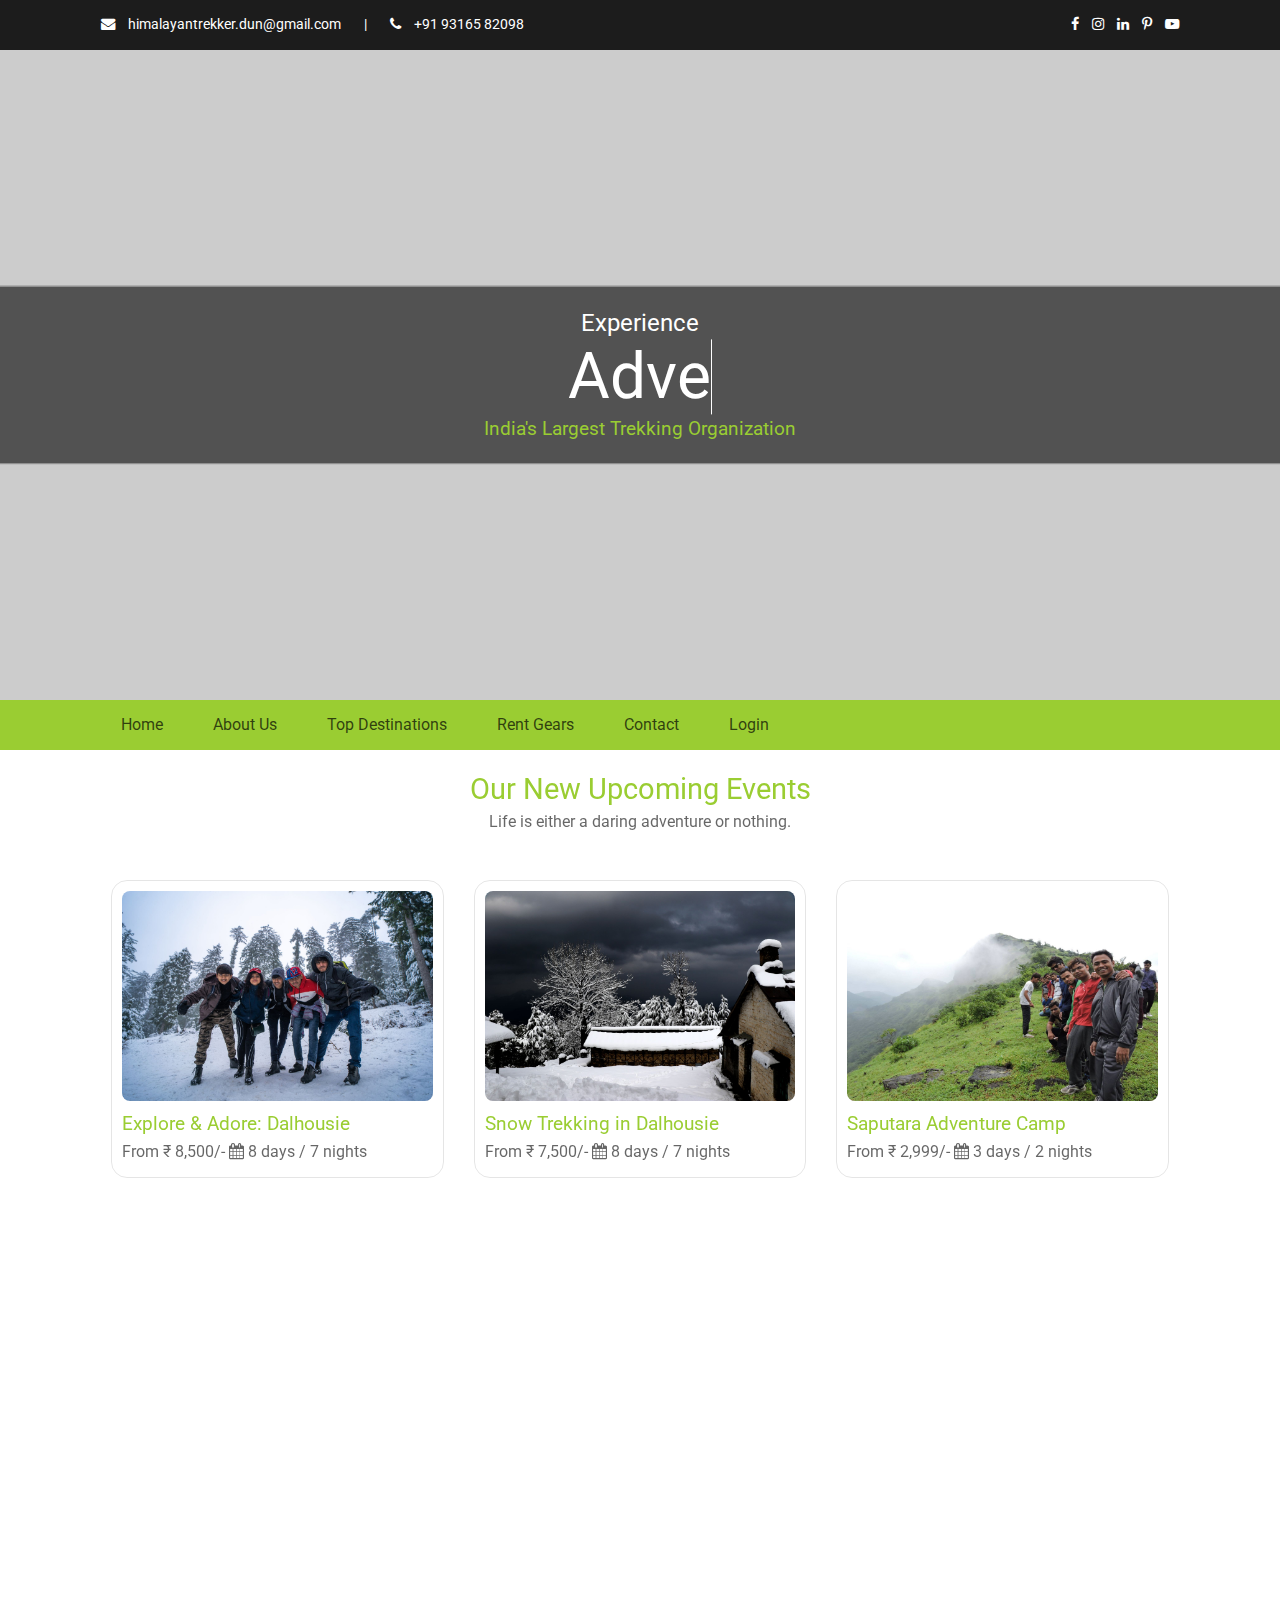
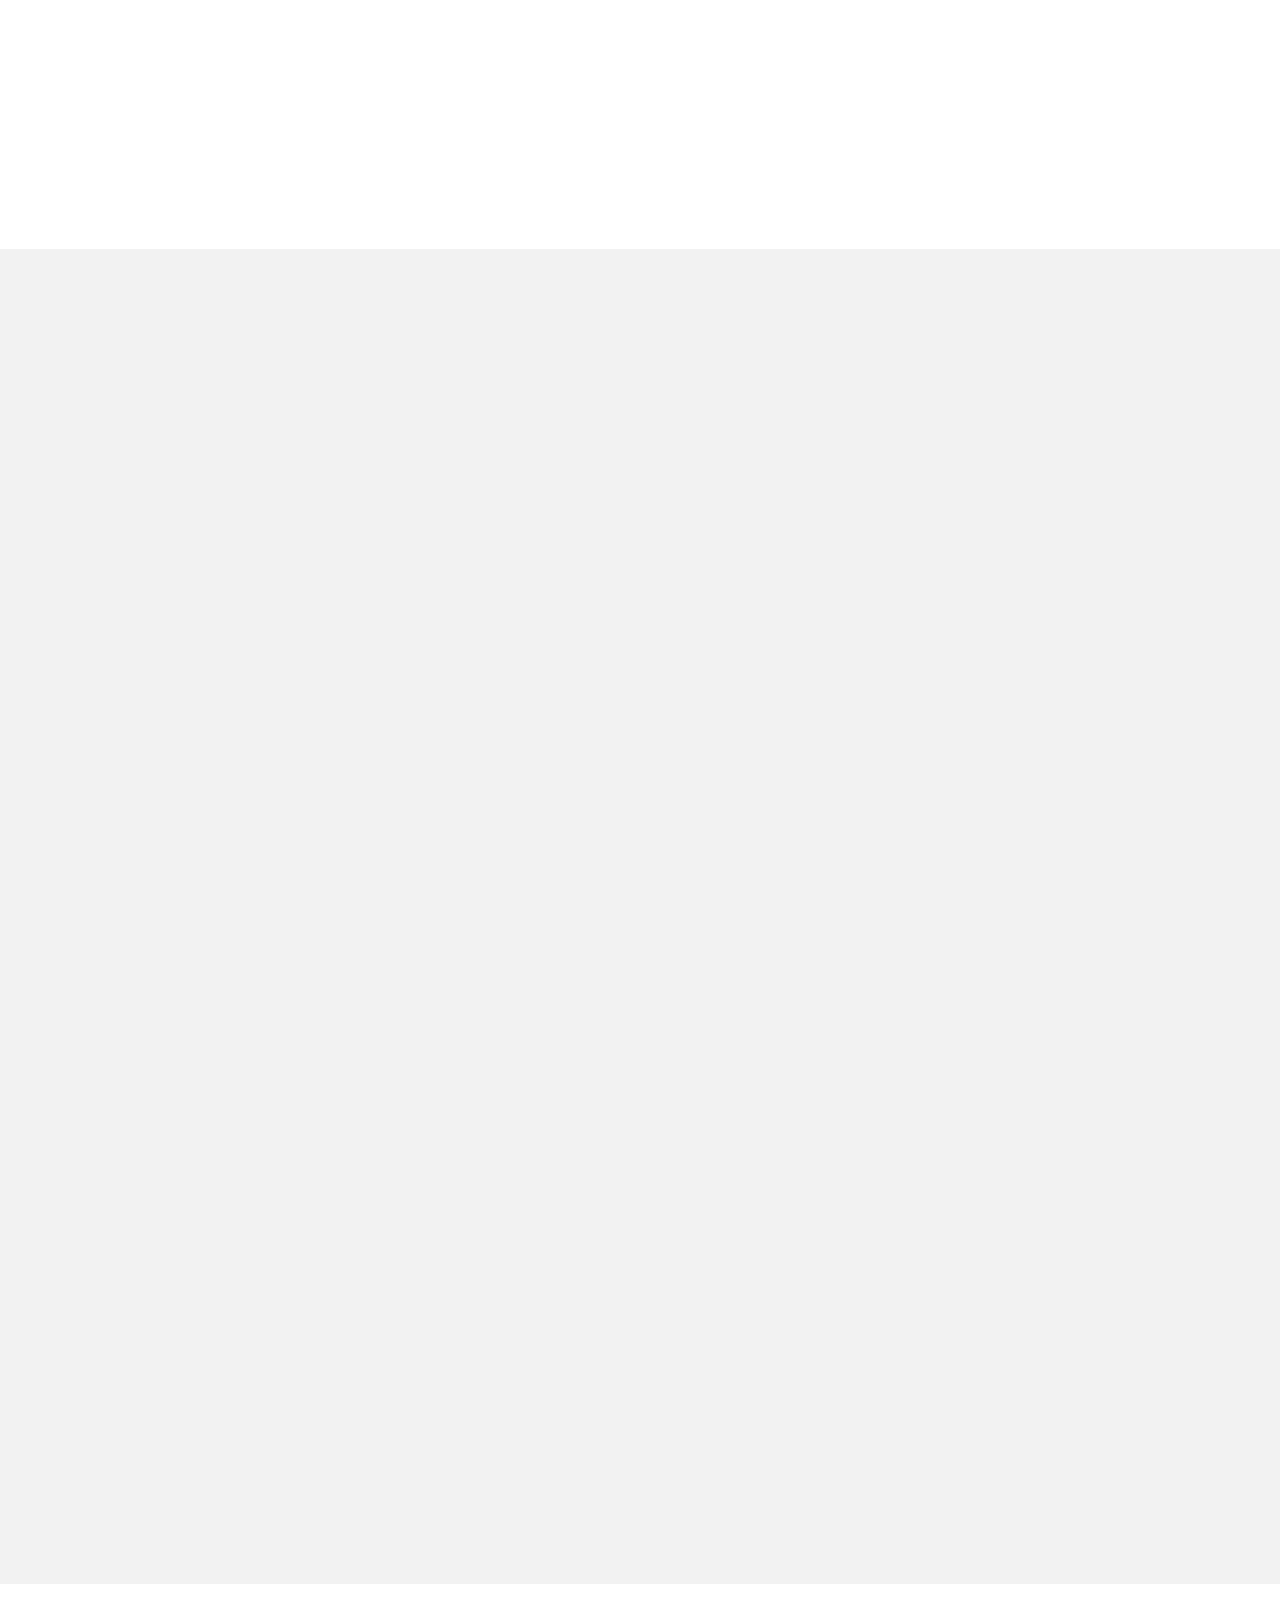
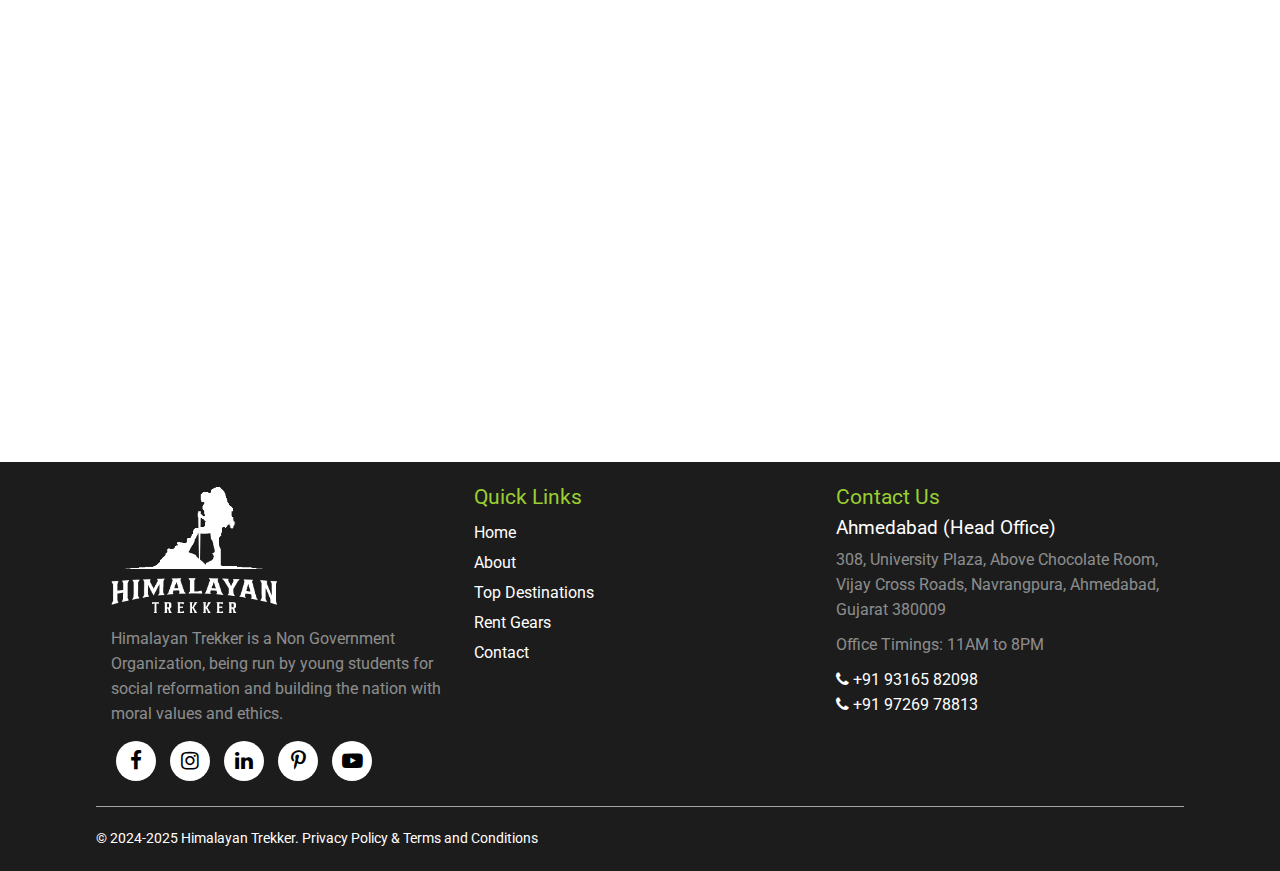
<file: index.html>
<!-- 
	Enrollment No : 23002170210035
	Date : 22/02/2025
	Subject : FSD-1
-->

<!DOCTYPE html>
<html>
	<head>
		<meta charset="utf-8">
		<meta name="viewport" content="width=device-width, initial-scale=1">
		<title>Himalayan Trekker</title>
		<link rel="stylesheet" type="text/css" href="css/reset.css">
		<link rel="stylesheet" href="https://cdnjs.cloudflare.com/ajax/libs/font-awesome/4.7.0/css/font-awesome.min.css">
		<link rel="stylesheet" type="text/css" href="css/style.css">
		<link rel="stylesheet" type="text/css" href="css/responsivestyle.css">
		<script type="text/javascript" src="js/animation.js"></script>
		<script defer type="text/javascript" src="js/elementsonscroll.js"></script>
	</head>
	<body>

	<!-- Top Part Header -->
		<div class="top-part">
			<div class="fix-width">
				<div class="left-part">
					<a href="https://mail.google.com/mail/u/0/#inbox"><i class="fa fa-envelope"></i></a> <a href="">himalayantrekker.dun@gmail.com</a> <span>|</span>
					<a href=""><i class="fa fa-phone"></i></a> <a href="">+91 93165 82098</a>
				</div>

				<div class="right-part">
					<a href=""><i class="fa fa-facebook"></i></a>
					<a href="https://www.instagram.com/yash_goyani_2912/?hl=en" target="_blank"><i class="fa fa-instagram"></i></a>
					<a href="https://www.linkedin.com/in/yash-goyani-882106291/" target="_blank"><i class="fa fa-linkedin"></i></a>
					<a href="https://za.pinterest.com/zakvn/hiking/" target="_blank"><i class="fa fa-pinterest-p"></i></a>
					<a href="https://www.youtube.com/watch?v=H9-OOl_9r6I" target="_blank"><i class="fa fa-youtube-play"></i></a>
				</div>
			</div>
		</div>

	<!-- Slider Type Writer Effect -->
		<div class="slider">
			<div class="slider-title">
				<h2>Experience</h2>

				<h1>
		  			<a href="" class="typewrite" data-period="5000" data-type='[ "Adventure", "Nature", "Thrill", "Peace","Excitment" ]'>
		    			<span class="wrap"></span>
		  			</a>
				</h1>

				<h3>India's Largest Trekking Organization</h3>
			</div>
		</div>


	<!-- Navigation Bar -->
		<div class="primary-menu-area">
			<div class="fix-width">
				<nav class="primary-menu">
					<ul>
						<li><a href="index.html">Home</a></li>
						<li><a href="about.html">About Us</a></li>
						<li><a href="destination.html">Top Destinations</a></li>
						<li><a href="rentgear.html">Rent Gears</a></li>
						<li><a href="contact.html">Contact</a></li>
						<li><a href="login.html" target="_blank">Login</a></li>
					</ul>
				</nav>
			</div>
		</div>

	<!-- Our Event Part -->
		<main>
			<section class="event">
				<div class="fix-width">
					<div class="event-title hidden1">
						<h2>Our New Upcoming Events</h2>
						<p>Life is either a daring adventure or nothing.</p>
					</div>

					<article class="event-box hidden">
						<a href="">
							<div class="event-box-content">					
								<img src="images/e1.jpg">
								<h3>Explore & Adore: Dalhousie</h3>
								<p>From ₹ 8,500/- <i class="fa fa-calendar"></i>  8 days / 7 nights</p>				
							</div>
						</a>
					</article>

					<article class="event-box hidden">
						<a href="">
							<div class="event-box-content">					
								<img src="images/e2.jpg">
								<h3>Snow Trekking in Dalhousie</h3>
								<p>From ₹ 7,500/- <i class="fa fa-calendar"></i> 8 days / 7 nights</p>					
							</div>
						</a>
					</article>

					<article class="event-box hidden">
						<a href="">
							<div class="event-box-content">					
								<img src="images/e3.jpg">
								<h3>Saputara Adventure Camp</h3>
								<p>From ₹ 2,999/- <i class="fa fa-calendar"></i>  3 days / 2 nights</p>					
							</div>
						</a>
					</article>

					<article class="event-box hidden">
						<a href="">
							<div class="event-box-content">					
								<img src="images/e4.jpg">
								<h3>Kasol Manali Adventure Camp</h3>
								<p>From ₹ 9,999/- <i class="fa fa-calendar"></i>  9 days / 8 nights</p>					
							</div>
						</a>
					</article>

					<article class="event-box hidden">
						<a href="">
							<div class="event-box-content">					
								<img src="images/e5.jpg">
								<h3>Polo Forest Trekking Camp</h3>
								<p>From ₹ 1,499/- <i class="fa fa-calendar"></i>  2 days / 1 nights</p>						
							</div>
						</a>
					</article>

					<article class="event-box hidden">
						<a href="">
							<div class="event-box-content">					
								<img src="images/e6.jpg">
								<h3>Manali Trekking Camp</h3>
								<p>From ₹ 9,900/- <i class="fa fa-calendar"></i>  9 days / 8 nights</p>				
							</div>
						</a>
					</article>

					<article class="event-box hidden">
						<a href="">
							<div class="event-box-content">					
								<img src="images/e7.jpg">
								<h3>Brahmatal Trek</h3>
								<p>From ₹ 5,999/- <i class="fa fa-calendar"></i>  5 days / 4 nights</p>				
							</div>
						</a>
					</article>

					<article class="event-box hidden">
						<a href="">
							<div class="event-box-content">					
								<img src="images/e8.jpg">
								<h3>Kashmir Snow Trek</h3>
								<p>From ₹ 12,999/- <i class="fa fa-calendar"></i>  10 days / 9 nights</p>				
							</div>
						</a>
					</article>

					<article class="event-box hidden">
						<a href="">
							<div class="event-box-content">					
								<img src="images/e9.jpg">
								<h3>Kedarkantha Snow Trek</h3>
								<p>From ₹ 8,700/- <i class="fa fa-calendar"></i>  5 days / 4 nights</p>				
							</div>
						</a>
					</article>
				</div>
			</section>

			<section class="people">
				<div class="fix-width">
					<div class="people-title hidden1">
						<h2>Why people <i class="fa fa-heart"></i> Himalayan Hikers</h2>
						<p>Experience the best with us</p>
					</div>

					<article class="people-box hidden">
						<div class="people-box-content">
							<img src="images/u1.jpg">
							<div class="people-content">
								<h3>Aditya Desai</h3>
								<div class="star">
									<i class="fa fa-star"></i>
									<i class="fa fa-star"></i>
									<i class="fa fa-star"></i>
									<i class="fa fa-star"></i>
									<i class="fa fa-star"></i>
								</div>
								<p>
									This trekking organization is excellent. Their costs are minimal due to their NGO's non-profit efforts. You can have the experience of trekking at the lowest cost with basic amenities and the best available trek leaders. The best part is the food they provide during the trek. Their cooks are the best I have experienced so far with different organizations.
								</p>
							</div>
						</div>
					</article>

	<!-- Review Part -->
					<article class="people-box hidden">
						<div class="people-box-content">
							<img src="images/u2.jpg">
							<div class="people-content">
								<h3>Harvy Purohit</h3>
								<div class="star">
									<i class="fa fa-star"></i>
									<i class="fa fa-star"></i>
									<i class="fa fa-star"></i>
									<i class="fa fa-star"></i>
									<i class="fa fa-star"></i>
								</div>
								<p>
									Best memories emerge from here! I have completed two winter treks, Manali and Dalhousie from Invincible. The services are exceptional when compared to other trekking organizations as I have been with others also. Best quality home-made food, separate accommodation for girls and boys felt safe, if being a girl you wished to go on a solo trip, I bet Invincible is the safest.
								</p>
							</div>
						</div>
					</article>

					<article class="people-box hidden">
						<div class="people-box-content">
							<img src="images/u3.jpg">
							<div class="people-content">
								<h3>Deep Solanki</h3>
								<div class="star">
									<i class="fa fa-star"></i>
									<i class="fa fa-star"></i>
									<i class="fa fa-star"></i>
									<i class="fa fa-star"></i>
									<i class="fa fa-star"></i>
								</div>
								<p>
									My trekking trip to Manali was very memorable for me. During this trek, I realized my strengths and weaknesses, and I learned many new things. The accommodation was very good and clean, with great facilities and a clean environment. The campsite was the most attractive and my favorite part of this trip, with beautiful locations around the campsite.
								</p>
							</div>
						</div>
					</article>

					<article class="people-box hidden">
						<div class="people-box-content">
							<img src="images/u4.jpg">
							<div class="people-content">
								<h3>Aditya Singh</h3>
								<div class="star">
									<i class="fa fa-star"></i>
									<i class="fa fa-star"></i>
									<i class="fa fa-star"></i>
									<i class="fa fa-star"></i>
									<i class="fa fa-star"></i>
								</div>
								<p>
									My time with Invincible NGO at the Polo Forest campsite was nothing short of amazing. The entire management team was incredibly helpful, ensuring everything ran smoothly. The instructors from Invincible were exceptionally supportive, making the experience even more enjoyable. Sharing this adventure with my friends made it even more special.
								</p>
							</div>
						</div>
					</article>

					<article class="people-box hidden">
						<div class="people-box-content">
							<img src="images/u5.jpg">
							<div class="people-content">
								<h3>Jinil Gamit</h3>
								<div class="star">
									<i class="fa fa-star"></i>
									<i class="fa fa-star"></i>
									<i class="fa fa-star"></i>
									<i class="fa fa-star"></i>
									<i class="fa fa-star"></i>
								</div>
								<p>
									Went on an incredible Dalhousie Snow Trekking Camp trip with Invincible, and it was nothing short of amazing! The camp provided a perfect blend of adventure and camaraderie. Meeting new people and exploring adventurous places made the experience unforgettable. Special shoutout to instructors Nevil sir & Jagdish ji – their guidance was invaluable, ensuring everyone's safety and wellbeing throughout the journey.
								</p>
							</div>
						</div>
					</article>

					<article class="people-box hidden">
						<div class="people-box-content">
							<img src="images/u6.jpg">
							<div class="people-content">
								<h3>Sohel Shaikh</h3>
								<div class="star">
									<i class="fa fa-star"></i>
									<i class="fa fa-star"></i>
									<i class="fa fa-star"></i>
									<i class="fa fa-star"></i>
									<i class="fa fa-star"></i>
								</div>
								<p>
									Absolutely loved the Kedarkantha trek! Breathtaking views, serene landscapes, and a perfect mix of adventure. The trek was well-organized, food was delicious, invincible team members are very supportive | special thanks to Kundan sir, Kapil sir, Gopal sir and the summit offers an unforgettable sunrise.
								</p>
							</div>
						</div>
					</article>
				</div>
			</section>

	<!-- Story Part -->
			<section class="story">
				<div class="fix-width ">
					<div class="story-title hidden1">
						<h2>Stories</h2>	
						<p>Tales from the Mountains</p>
					</div>

					<div class="story-box hidden1">
						<div class="story-image">
							<a href="">
								<img src="images/st1.jpg">
								<div>
									<h5>Kutch Beyond The White Desert</h5>
								</div>
							</a>
						</div>

						<div class="story-image hidden1">
							<a href="">
								<img src="images/st2.jpg">
								<div>
									<h5>Manali In Snow: A Photoblog</h5>
								</div>
							</a>
						</div>

						<div class="story-image hidden1">
							<a href="">
								<img src="images/st3.jpg">
								<div>
									<h5>Solo Travelling with Invincible</h5>
								</div>
							</a>
						</div>

						<div class="story-image hidden1">
							<a href="">
								<img src="images/st4.jpg">
								<div>
									<h5>My first snow trekking with Invincible NGO</h5>
								</div>
							</a>
						</div>

						<div class="story-image hidden1">
							<a href="">
								<img src="images/st5.jpg">
								<div>
									<h5>Treks To Do In Manali</h5>
								</div>
							</a>
						</div>

						<div class="story-image hidden1">
							<a href="">
								<img src="images/st6.jpg">
								<div>
									<h5>MT Jagatsukh Expedition</h5>
								</div>
							</a>
						</div>

						<div class="story-image hidden1">
							<a href="">
								<img src="images/st7.jpg">
								<div>
									<h5>Why Every School Must Consider ‘Free Camping’?</h5>
								</div>
							</a>
						</div>

						<div class="story-image hidden1">
							<a href="">
								<img src="images/st8.jpg">
								<div>
									<h5>MT Friendship Expedition</h5>
								</div>
							</a>
						</div>

						<div class="story-image hidden1">
							<a href="">
								<img src="images/st9.jpg">
								<div>
									<h5>You can read more stories here from Himalayan Trekker!</h5>
								</div>
							</a>
						</div>
					</div>
				</div>
			</section>
		</main>

	<!-- Footer Part -->
		<footer>
			<div class="fix-width">
				<div class="footer-top">
					<div class="footer-box">
						<div class="footer-box-content">
							<img src="images/logo.png">
							<p>
								Himalayan Trekker is a Non Government Organization, being run by young students for social reformation and building the nation with moral values and ethics.
							</p>

							<div class="social-icons">
								<a href=""><i class="fa fa-facebook"></i></a>
								<a href="https://www.instagram.com/yash_goyani_2912/?hl=en" target="_blank"><i class="fa fa-instagram"></i></a>
								<a href="https://www.linkedin.com/in/yash-goyani-882106291/" target="_blank"><i class="fa fa-linkedin"></i></a>
								<a href="https://za.pinterest.com/zakvn/hiking/" target="_blank"><i class="fa fa-pinterest-p"></i></a>
								<a href="https://www.youtube.com/watch?v=H9-OOl_9r6I" target="_blank"><i class="fa fa-youtube-play"></i></a>
							</div>

						</div>
					</div>

					<div class="footer-box quick-link">
						<div class="footer-box-content">
							<h2>Quick Links</h2>
							<nav class="footer-menu">
								<ul>	
									<li><a href="index.html">Home</a></li>
									<li><a href="about.html">About</a></li>
									<li><a href="destination.html">Top Destinations</a></li>
									<li><a href="rentgear.html">Rent Gears</a></li>
									<li><a href="contact.html">Contact</a></li>
								</ul>
							</nav>

						</div>
					</div>

					<div class="footer-box">
						<div class="footer-box-content">
							
							<h2>Contact Us</h2>
							<h3>Ahmedabad (Head Office)</h3>
							<p>
								308, University Plaza, Above Chocolate Room,
								Vijay Cross Roads, Navrangpura,
								Ahmedabad, Gujarat 380009
							</p>

							<p>
								Office Timings: 11AM to 8PM
							</p>

							<div class="footer-contact">
								<i class="fa fa-phone"></i> +91 93165 82098<br>
								<i class="fa fa-phone"></i> +91 97269 78813
							</div>
						</div>
					</div>
				</div>

				<div class="footer-bottom">
					&copy; 2024-2025 Himalayan Trekker. Privacy Policy & Terms and Conditions
				</div>
			</div>
		</footer>
	</body>
</html>
</file>
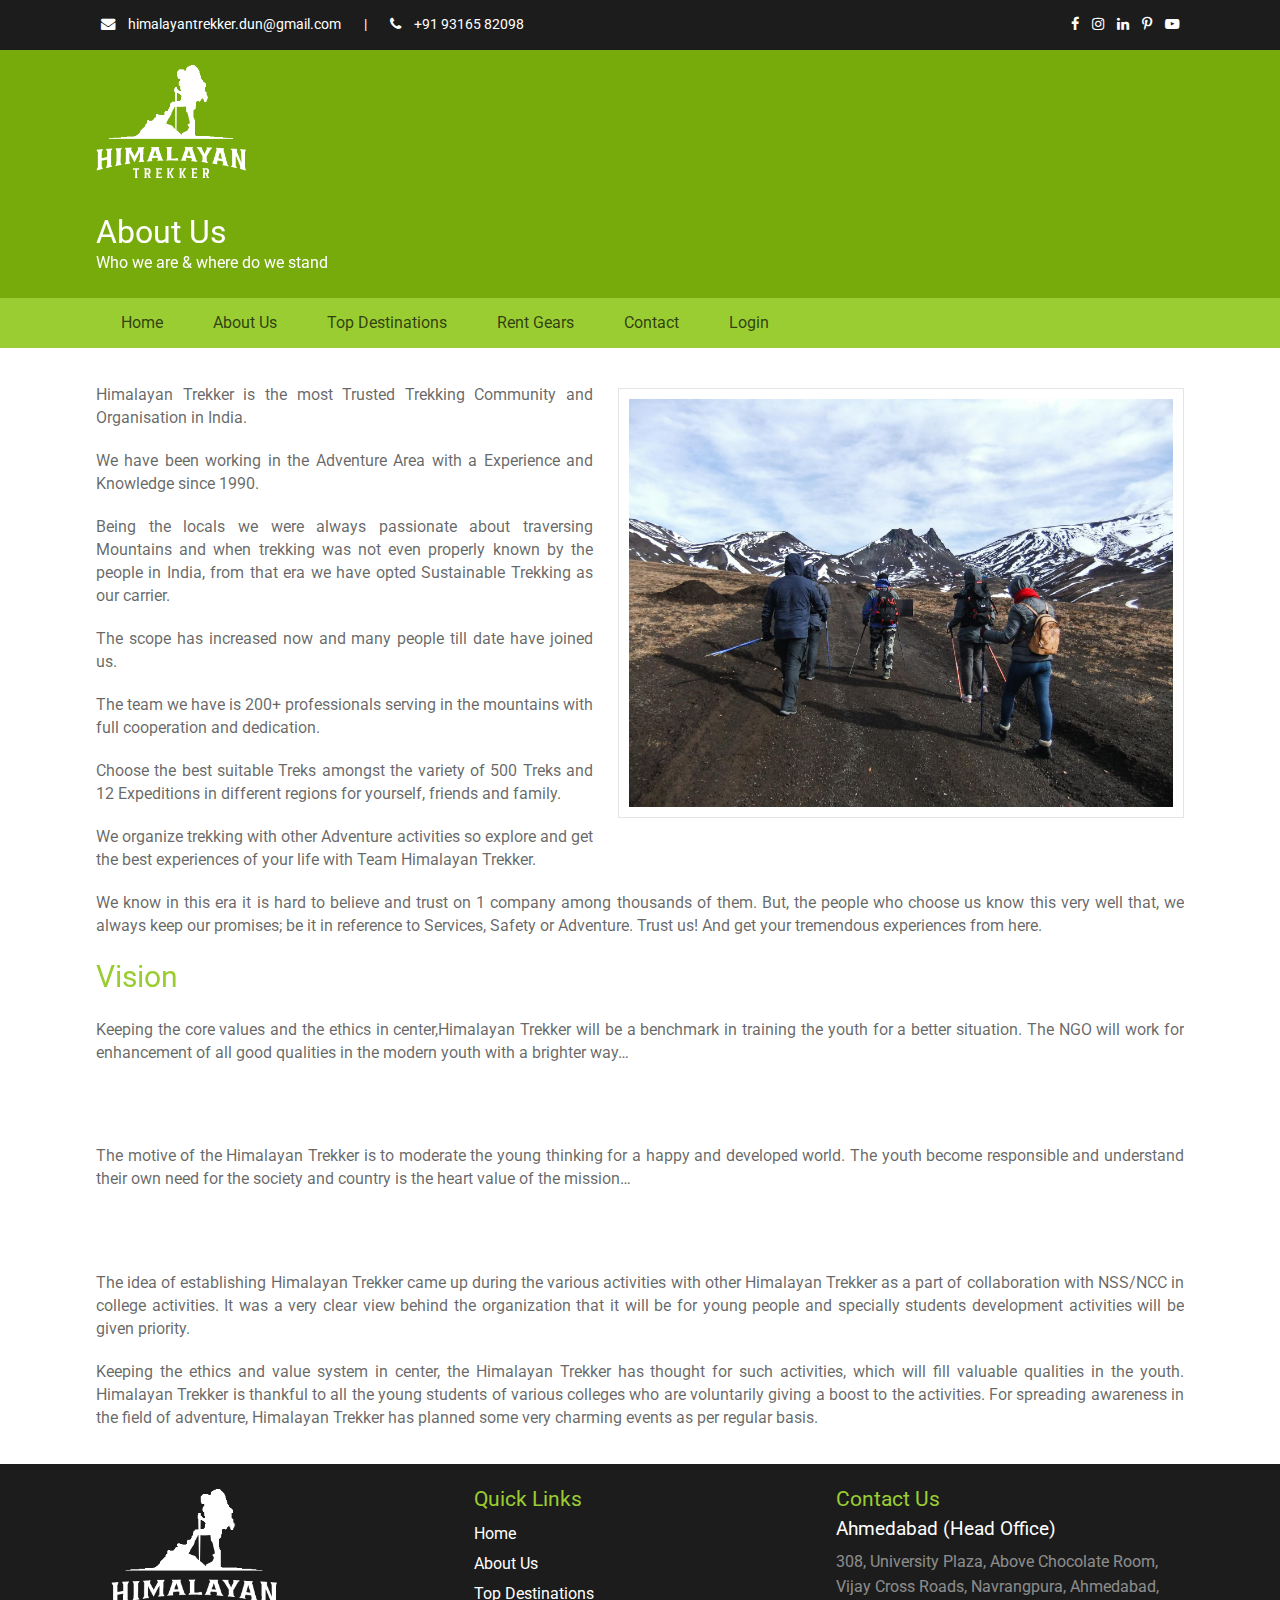
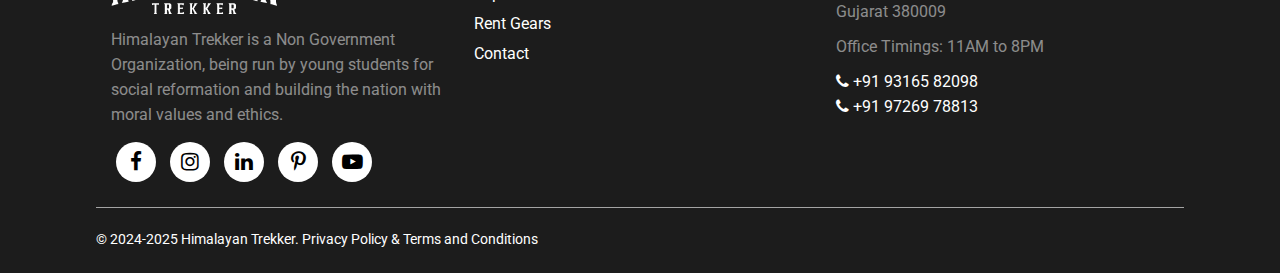
<file: about.html>
<!DOCTYPE html>
<html>
	<head>
		<meta charset="utf-8">
		<meta name="viewport" content="width=device-width, initial-scale=1">
		<title>Himalayan Trekker</title>
		<link rel="stylesheet" type="text/css" href="css/reset.css">
		<link rel="stylesheet" href="https://cdnjs.cloudflare.com/ajax/libs/font-awesome/4.7.0/css/font-awesome.min.css">
		<link rel="stylesheet" type="text/css" href="css/style.css">
		<link rel="stylesheet" type="text/css" href="css/responsivestyle.css">
		<script type="text/javascript" src="js/animation.js"></script>
		<script defer type="text/javascript" src="js/elementsonscroll.js"></script>
	</head>
	<body>

	<!-- Top Part Header -->
		<div class="top-part">
			<div class="fix-width">
				<div class="left-part">
					<a href="https://mail.google.com/mail/u/0/#inbox"><i class="fa fa-envelope"></i></a> <a href="">himalayantrekker.dun@gmail.com</a> <span>|</span>
					<a href=""><i class="fa fa-phone"></i></a> <a href="">+91 93165 82098</a>
				</div>

				<div class="right-part icons">
					<a href=""><i class="fa fa-facebook"></i></a>
					<a href="https://www.instagram.com/yash_goyani_2912/?hl=en" target="_blank"><i class="fa fa-instagram"></i></a>
					<a href="https://www.linkedin.com/in/yash-goyani-882106291/" target="_blank"><i class="fa fa-linkedin"></i></a>
					<a href="https://za.pinterest.com/zakvn/hiking/" target="_blank"><i class="fa fa-pinterest-p"></i></a>
					<a href="https://www.youtube.com/watch?v=H9-OOl_9r6I" target="_blank"><i class="fa fa-youtube-play"></i></a>
				</div>
			</div>
		</div>

		<div class="header-part">
			<div class="fix-width">
				<a href="index.html"><img src="images/logo.png" class="header-logo"></a>
					
				<div class="header-title hidden1">
					<h1>About Us</h1>
					<p>Who we are & where do we stand</p>				
				</div>
			</div>
		</div>


	<!-- Navigation Bar -->
		<div class="primary-menu-area">
			<div class="fix-width">
				<nav class="primary-menu">
					<ul>
						<li><a href="index.html">Home</a></li>
						<li><a href="about.html">About Us</a></li>
						<li><a href="destination.html">Top Destinations</a></li>
						<li><a href="rentgear.html">Rent Gears</a></li>
						<li><a href="contact.html">Contact</a></li>
						<li><a href="login.html" target="_blank">Login</a></li>
					</ul>
				</nav>
			</div>
		</div>

	<!-- About Menu -->
		<main>
			<div class="fix-width over-auto">
				<div class="about">
					<img src="images/a1.jpg" class="hidden">
					<p>
						<b>Himalayan Trekker</b> is the most Trusted Trekking Community and Organisation in India.
					</p>

					<p>
						We have been working in the Adventure Area with a Experience and Knowledge <b>since 1990.</b>
					</p>

					<p>
						Being the locals we were always passionate about traversing Mountains and when trekking was not even properly known by the people in India, from that era we have opted Sustainable Trekking as our carrier.
					</p>

					<p>
						The scope has increased now and many people till date have joined us.
					</p>

					<p>
						The team we have is 200+ professionals serving in the mountains with full cooperation and dedication.
					</p>

					<p>
						Choose the best suitable Treks amongst the variety of <b>500 Treks</b> and <b>12 Expeditions</b> in different regions for yourself, friends and family.
					</p>

					<p>
						We organize trekking with other Adventure activities so explore and get the best experiences of your life with Team Himalayan Trekker.
					</p>

					<p>
						We know in this era it is hard to believe and trust on 1 company among thousands of them. But, the people who choose us know this very well that, we always keep our promises; be it in reference to Services, Safety or Adventure. Trust us! And get your tremendous experiences from here.
					</p>
					<h1 class="hidden1">Vision</h1>
					<p>
						Keeping the core values and the ethics in center,Himalayan Trekker will be a benchmark in training the youth for a better situation. The NGO will work for enhancement of all good qualities in the modern youth with a brighter way…
					</p>

					<h1 class="hidden1">Mission</h1>
					<p>
						The motive of the Himalayan Trekker is to moderate the young thinking for a happy and developed world. The youth become responsible and understand their own need for the society and country is the heart value of the mission…
					</p>

					<h1 class="hidden1">Objectives</h1>
					<p>
						The idea of establishing Himalayan Trekker came up during the various activities with other Himalayan Trekker as a part of collaboration with NSS/NCC in college activities. It was a very clear view behind the organization that it will be for young people and specially students development activities will be given priority.
					</p>
					<p>
						Keeping the ethics and value system in center, the Himalayan Trekker has thought for such activities, which will fill valuable qualities in the youth. Himalayan Trekker is thankful to all the young students of various colleges who are voluntarily giving a boost to the activities. For spreading awareness in the field of adventure, Himalayan Trekker has planned some very charming events as per regular basis.
					</p>
				</div>
			</div>
		</main>

	<!-- Footer Part -->
		<footer>
			<div class="fix-width">
				<div class="footer-top">
					<div class="footer-box">
						<div class="footer-box-content">
							<img src="images/logo.png">
							<p>
								Himalayan Trekker is a Non Government Organization, being run by young students for social reformation and building the nation with moral values and ethics.
							</p>

							<div class="social-icons">
								<a href=""><i class="fa fa-facebook"></i></a>
								<a href="https://www.instagram.com/yash_goyani_2912/?hl=en" target="_blank"><i class="fa fa-instagram"></i></a>
								<a href="https://www.linkedin.com/in/yash-goyani-882106291/" target="_blank"><i class="fa fa-linkedin"></i></a>
								<a href="https://za.pinterest.com/zakvn/hiking/" target="_blank"><i class="fa fa-pinterest-p"></i></a>
								<a href="https://www.youtube.com/watch?v=H9-OOl_9r6I" target="_blank"><i class="fa fa-youtube-play"></i></a>
							</div>

						</div>
					</div>

					<div class="footer-box quick-link">
						<div class="footer-box-content">
							<h2>Quick Links</h2>
							<nav class="footer-menu">
								<ul>
									<li><a href="index.html">Home</a></li>
									<li><a href="about.html">About Us</a></li>
									<li><a href="destination.html">Top Destinations</a></li>
									<li><a href="rentgear.html">Rent Gears</a></li>
									<li><a href="contact.html">Contact</a></li>
								</ul>
							</nav>

						</div>
					</div>

					<div class="footer-box">
						<div class="footer-box-content">
							
							<h2>Contact Us</h2>
							<h3>Ahmedabad (Head Office)</h3>
							<p>
								308, University Plaza, Above Chocolate Room,
								Vijay Cross Roads, Navrangpura,
								Ahmedabad, Gujarat 380009
							</p>

							<p>
								Office Timings: 11AM to 8PM
							</p>

							<div class="footer-contact">
								<i class="fa fa-phone"></i> +91 93165 82098<br>
								<i class="fa fa-phone"></i> +91 97269 78813
							</div>
						</div>
					</div>
				</div>

				<div class="footer-bottom">
					&copy; 2024-2025 Himalayan Trekker. Privacy Policy & Terms and Conditions
				</div>
			</div>
		</footer>
	</body>
</html>
</file>
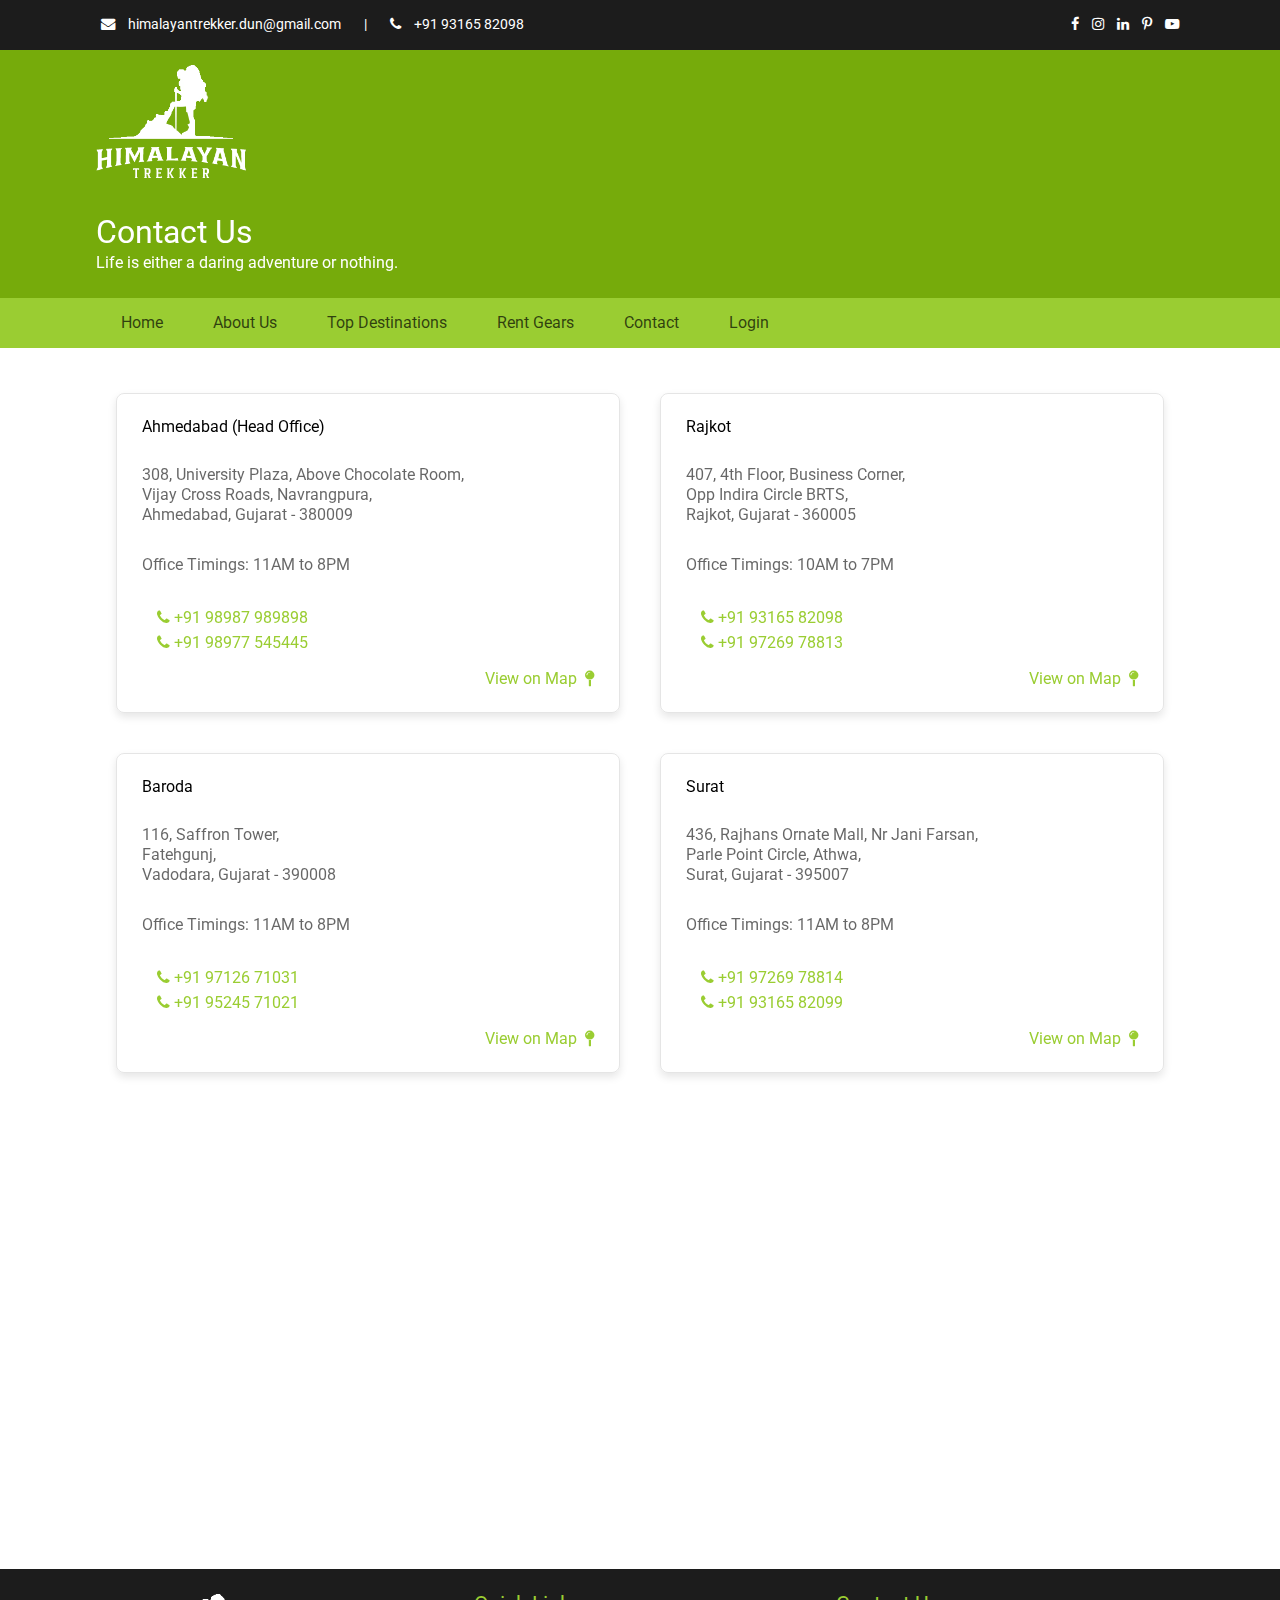
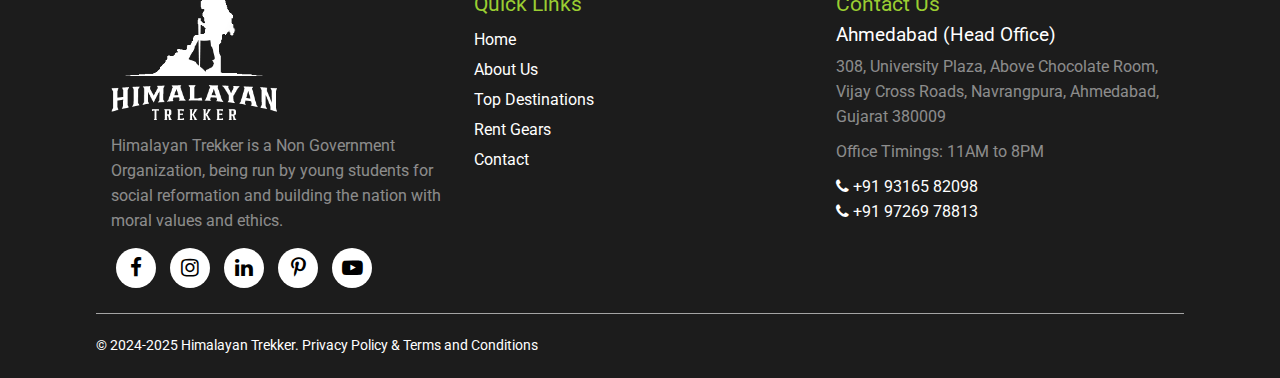
<file: contact.html>
<!DOCTYPE html>
<html>
	<head>
		<meta charset="utf-8">
		<meta name="viewport" content="width=device-width, initial-scale=1">
		<title>Himalayan Trekker</title>
		<link rel="stylesheet" type="text/css" href="css/reset.css">
		<link rel="stylesheet" href="https://cdnjs.cloudflare.com/ajax/libs/font-awesome/4.7.0/css/font-awesome.min.css">
		<link rel="stylesheet" type="text/css" href="css/style.css">
		<link rel="stylesheet" type="text/css" href="css/responsivestyle.css">
		<script type="text/javascript" src="js/animation.js"></script>
		<script defer type="text/javascript" src="js/elementsonscroll.js"></script>
	</head>
	<body>

	<!-- Top Part Header -->
		<div class="top-part">
			<div class="fix-width">
				<div class="left-part">
					<a href="https://mail.google.com/mail/u/0/#inbox"><i class="fa fa-envelope"></i></a> <a href="">himalayantrekker.dun@gmail.com</a> <span>|</span>
					<a href=""><i class="fa fa-phone"></i></a> <a href="">+91 93165 82098</a>
				</div>

				<div class="right-part icons">
					<a href=""><i class="fa fa-facebook"></i></a>
					<a href="https://www.instagram.com/yash_goyani_2912/?hl=en" target="_blank"><i class="fa fa-instagram"></i></a>
					<a href="https://www.linkedin.com/in/yash-goyani-882106291/" target="_blank"><i class="fa fa-linkedin"></i></a>
					<a href="https://za.pinterest.com/zakvn/hiking/" target="_blank"><i class="fa fa-pinterest-p"></i></a>
					<a href="https://www.youtube.com/watch?v=H9-OOl_9r6I" target="_blank"><i class="fa fa-youtube-play"></i></a>
				</div>
			</div>
		</div>

		<div class="header-part">
			<div class="fix-width">
				<a href="index.html"><img src="images/logo.png" class="header-logo"></a>
					
				<div class="header-title hidden1">
					<h1>Contact Us</h1>
					<p>Life is either a daring adventure or nothing.</p>				
				</div>
			</div>
		</div>


	<!-- Navigation Bar -->
		<div class="primary-menu-area">
			<div class="fix-width">
				<nav class="primary-menu">
					<ul>
						<li><a href="index.html">Home</a></li>
						<li><a href="about.html">About Us</a></li>
						<li><a href="destination.html">Top Destinations</a></li>
						<li><a href="rentgear.html">Rent Gears</a></li>
						<li><a href="contact.html">Contact</a></li>
						<li><a href="login.html" target="_blank">Login</a></li>
					</ul>
				</nav>
			</div>
		</div>

	<!-- Contact Menu -->
		<main>
			<section class="contact">
				<div class="fix-width">
					<article class="contact-box hidden">
						<div class="contact-box-content">
							<h3 class="hidden1">Ahmedabad (Head Office)</h3>
							<p class="address">
								308, University Plaza, Above Chocolate Room,<br>
								Vijay Cross Roads, Navrangpura,<br>
								Ahmedabad, Gujarat - 380009
							</p>
							<p class="time">Office Timings: 11AM to 8PM</p>

							<div class="contact-no">
								<a href=""><i class="fa fa-phone"></i></a> <a href="">+91 98987 989898</a> <br>
								<a href=""><i class="fa fa-phone"></i></a> <a href="">+91 98977 545445</a>
							</div>

							<div class="contact-link">
								<a href="https://www.google.com/maps/place//data=!4m2!3m1!1s0x395e83598e343933:0xb6291144ceebd7ef?source=g.page.share"  target="_blank">View on Map &nbsp;<i class="fa fa-map-pin"></i></a>
							</div>
						</div>
					</article>


					<article class="contact-box hidden">
						<div class="contact-box-content">
							<h3 class="hidden1">Rajkot</h3>
							<p class="address">
								407, 4th Floor, Business Corner,<br>
								Opp Indira Circle BRTS,<br>
								Rajkot, Gujarat - 360005
							</p>
							<p class="time">Office Timings: 10AM to 7PM</p>

							<div class="contact-no">
								<a href=""><i class="fa fa-phone"></i></a> <a href="">+91 93165 82098</a> <br>
								<a href=""><i class="fa fa-phone"></i></a> <a href="">+91 97269 78813</a>
							</div>

							<div class="contact-link">
								<a href="https://www.google.com/maps/place/Invincible+NGO/@22.2883209,70.7716711,17z/data=!3m1!4b1!4m6!3m5!1s0x3959cbeed6ce8f29:0xf20210abd75cb767!8m2!3d22.2883209!4d70.7716711!16s%2Fg%2F11q264z5vp?entry=ttu&g_ep=EgoyMDI1MDIwOS4wIKXMDSoJLDEwMjExMjMzSAFQAw%3D%3D"  target="_blank">View on Map &nbsp;<i class="fa fa-map-pin"></i></a>
							</div>
						</div>
					</article>


					<article class="contact-box hidden">
						<div class="contact-box-content">
							<h3 class="hidden1">Baroda</h3>
							<p class="address">
								116, Saffron Tower,<br>
								Fatehgunj,<br>
								Vadodara, Gujarat - 390008
							</p>
							<p class="time">Office Timings: 11AM to 8PM</p>

							<div class="contact-no">
								<a href=""><i class="fa fa-phone"></i></a> <a href="">+91 97126 71031</a> <br>
								<a href=""><i class="fa fa-phone"></i></a> <a href="">+91 95245 71021</a>
							</div>

							<div class="contact-link">
								<a href="https://www.google.com/maps/place/Invincible+NGO/@22.7752243,72.5419865,9z/data=!4m6!3m5!1s0x395fcf0fcdac2907:0xf36820afb8dae7e7!8m2!3d22.3189425!4d73.1873986!16s%2Fg%2F11t6vvv4gs?entry=ttu&g_ep=EgoyMDI1MDIwOS4wIKXMDSoJLDEwMjExMjMzSAFQAw%3D%3D"  target="_blank">View on Map &nbsp;<i class="fa fa-map-pin"></i></a>
							</div>
						</div>
					</article>


					<article class="contact-box hidden">
						<div class="contact-box-content">
							<h3 class="hidden1">Surat</h3>
							<p class="address">
								436, Rajhans Ornate Mall, Nr Jani Farsan,<br>
								Parle Point Circle, Athwa,<br>
								Surat, Gujarat - 395007
							</p>
							<p class="time">Office Timings: 11AM to 8PM</p>

							<div class="contact-no">
								<a href=""><i class="fa fa-phone"></i></a> <a href="">+91 97269 78814</a> <br>
								<a href=""><i class="fa fa-phone"></i></a> <a href="">+91 93165 82099</a>
							</div>

							<div class="contact-link">
								<a href="https://www.google.com/maps/place/Invincible+NGO/@24.050239,70.8652289,7z/data=!4m6!3m5!1s0x3be04d1983b64c8b:0x8e9de1c5b263d02c!8m2!3d21.1720938!4d72.7924383!16s%2Fg%2F11t6vvzdr6?entry=ttu&g_ep=EgoyMDI1MDIwOS4wIKXMDSoJLDEwMjExMjMzSAFQAw%3D%3D" target="_blank">View on Map &nbsp;<i class="fa fa-map-pin"></i></a> 
							</div>
						</div>
					</article>
				</div>
			</section>

		<!-- For Map -->
			<div class="map hidden">
				<iframe src="https://www.google.com/maps/embed?pb=!1m18!1m12!1m3!1d29370.769721552482!2d72.65020870083922!3d23.047765415958825!2m3!1f0!2f0!3f0!3m2!1i1024!2i768!4f13.1!3m3!1m2!1s0x395e86d53c2ed683%3A0x161958a4f45e809a!2sNikol%2C%20Ahmedabad%2C%20Gujarat%20380038!5e0!3m2!1sen!2sin!4v1739601403525!5m2!1sen!2sin" width="100%" height="450" style="border:0;" allowfullscreen="" loading="lazy" referrerpolicy="no-referrer-when-downgrade"></iframe>
			</div>
		</main>

	<!-- Footer Part -->
		<footer>
			<div class="fix-width">
				<div class="footer-top">
					<div class="footer-box">
						<div class="footer-box-content">
							<a href="index.html"><img src="images/logo.png"></a>
							<p>
								Himalayan Trekker is a Non Government Organization, being run by young students for social reformation and building the nation with moral values and ethics.
							</p>

							<div class="social-icons">
								<a href=""><i class="fa fa-facebook"></i></a>
								<a href="https://www.instagram.com/yash_goyani_2912/?hl=en" target="_blank"><i class="fa fa-instagram"></i></a>
								<a href="https://www.linkedin.com/in/yash-goyani-882106291/" target="_blank"><i class="fa fa-linkedin"></i></a>
								<a href="https://za.pinterest.com/zakvn/hiking/" target="_blank"><i class="fa fa-pinterest-p"></i></a>
								<a href="https://www.youtube.com/watch?v=H9-OOl_9r6I" target="_blank"><i class="fa fa-youtube-play"></i></a>
							</div>

						</div>
					</div>

					<div class="footer-box">
						<div class="footer-box-content">
							<h2>Quick Links</h2>
							<nav class="footer-menu">
								<ul>
									<li><a href="index.html">Home</a></li>
									<li><a href="about.html">About Us</a></li>
									<li><a href="destination.html">Top Destinations</a></li>
									<li><a href="rentgear.html">Rent Gears</a></li>
									<li><a href="contact.html">Contact</a></li>
								</ul>
							</nav>

						</div>
					</div>

					<div class="footer-box quick-link">
						<div class="footer-box-content">
							
							<h2>Contact Us</h2>
							<h3>Ahmedabad (Head Office)</h3>
							<p>
								308, University Plaza, Above Chocolate Room,
								Vijay Cross Roads, Navrangpura,
								Ahmedabad, Gujarat 380009
							</p>

							<p>
								Office Timings: 11AM to 8PM
							</p>

							<div class="footer-contact">
								<i class="fa fa-phone"></i> +91 93165 82098<br>
								<i class="fa fa-phone"></i> +91 97269 78813
							</div>
						</div>
					</div>
				</div>

				<div class="footer-bottom">
					&copy; 2024-2025 Himalayan Trekker. Privacy Policy & Terms and Conditions
				</div>
			</div>
		</footer>
	</body>
</html>
</file>
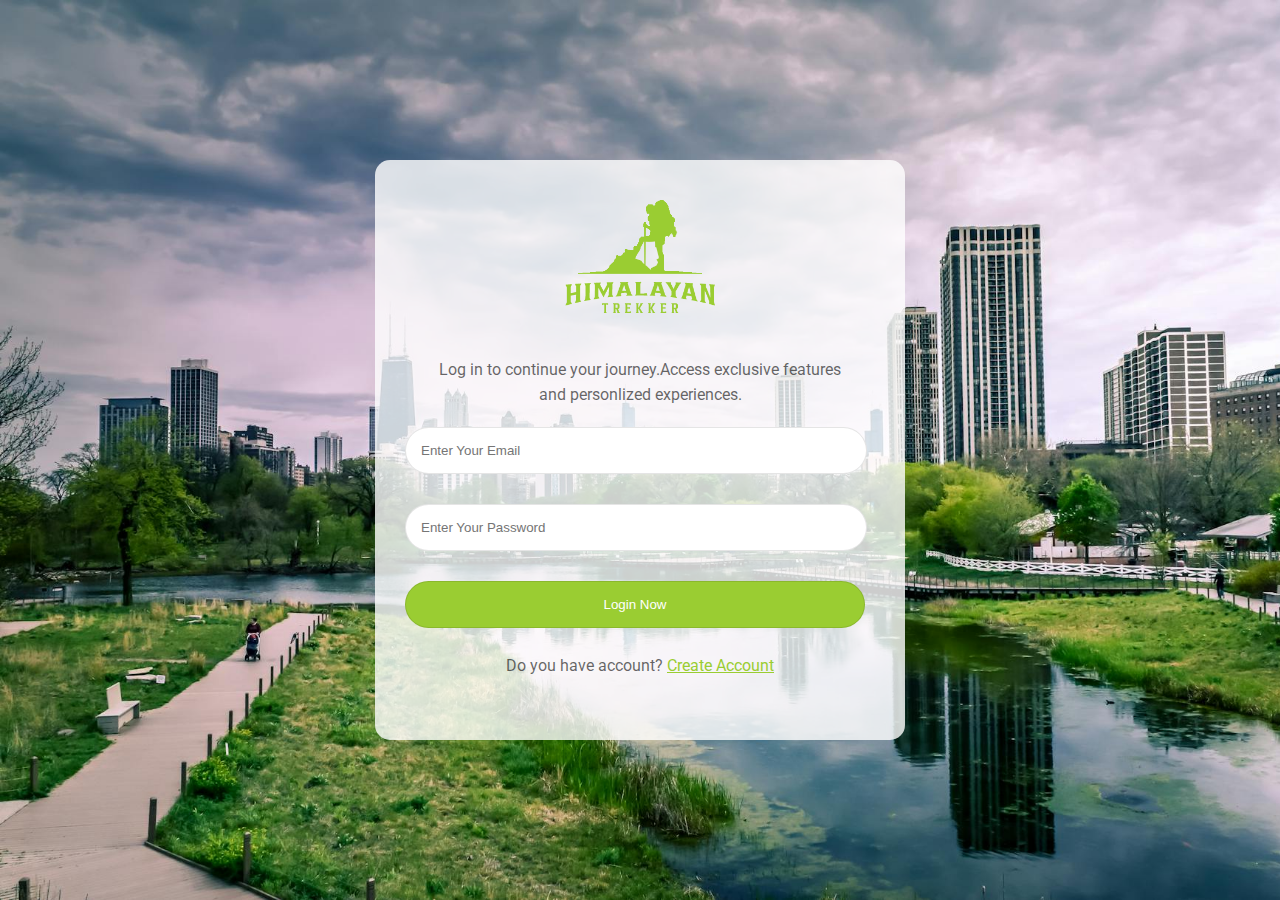
<file: login.html>
<!DOCTYPE html>
<html>
	<head>
		<meta charset="utf-8">
		<meta name="viewport" content="width=device-width, initial-scale=1">
		<title>Himalayan Trekker</title>
		<link rel="stylesheet" type="text/css" href="css/reset.css">
		<link rel="stylesheet" href="https://cdnjs.cloudflare.com/ajax/libs/font-awesome/4.7.0/css/font-awesome.min.css">
		<link rel="stylesheet" type="text/css" href="css/style.css">
		<link rel="stylesheet" type="text/css" href="css/responsivestyle.css">
		<script type="text/javascript" src="js/validation.js"></script>
	</head>

	<body>
		<div class="login-box">
			<div class="login-form">
				<center>
					<a href="index.html"><img src="images/logo-2.png" class="logo"></a>
				</center>

				<br>
				<div class="slogan">
					Log in to continue your journey.Access exclusive features <br> and personlized experiences.
				</div>

				<form name="login" action="index.html" method="post" onsubmit="return checkdata(this)">
					<input type="email" name="email" placeholder="Enter Your Email">
					<div id="email-msg" class="tips">* Email Address is Required. Enter Valid Email Address.</div>

					<input type="password" name="password" placeholder="Enter Your Password">
					<div id="password-msg" class="tips">* Password is Required. Enter Valid Password.</div>
					
					<input type="submit" value="Login Now">
				</form>

				<div class="account">
					Do you have account? <a href="signup.html">Create Account</a>
				</div>
			</div>
		</div>
	</body>
</html>
</file>
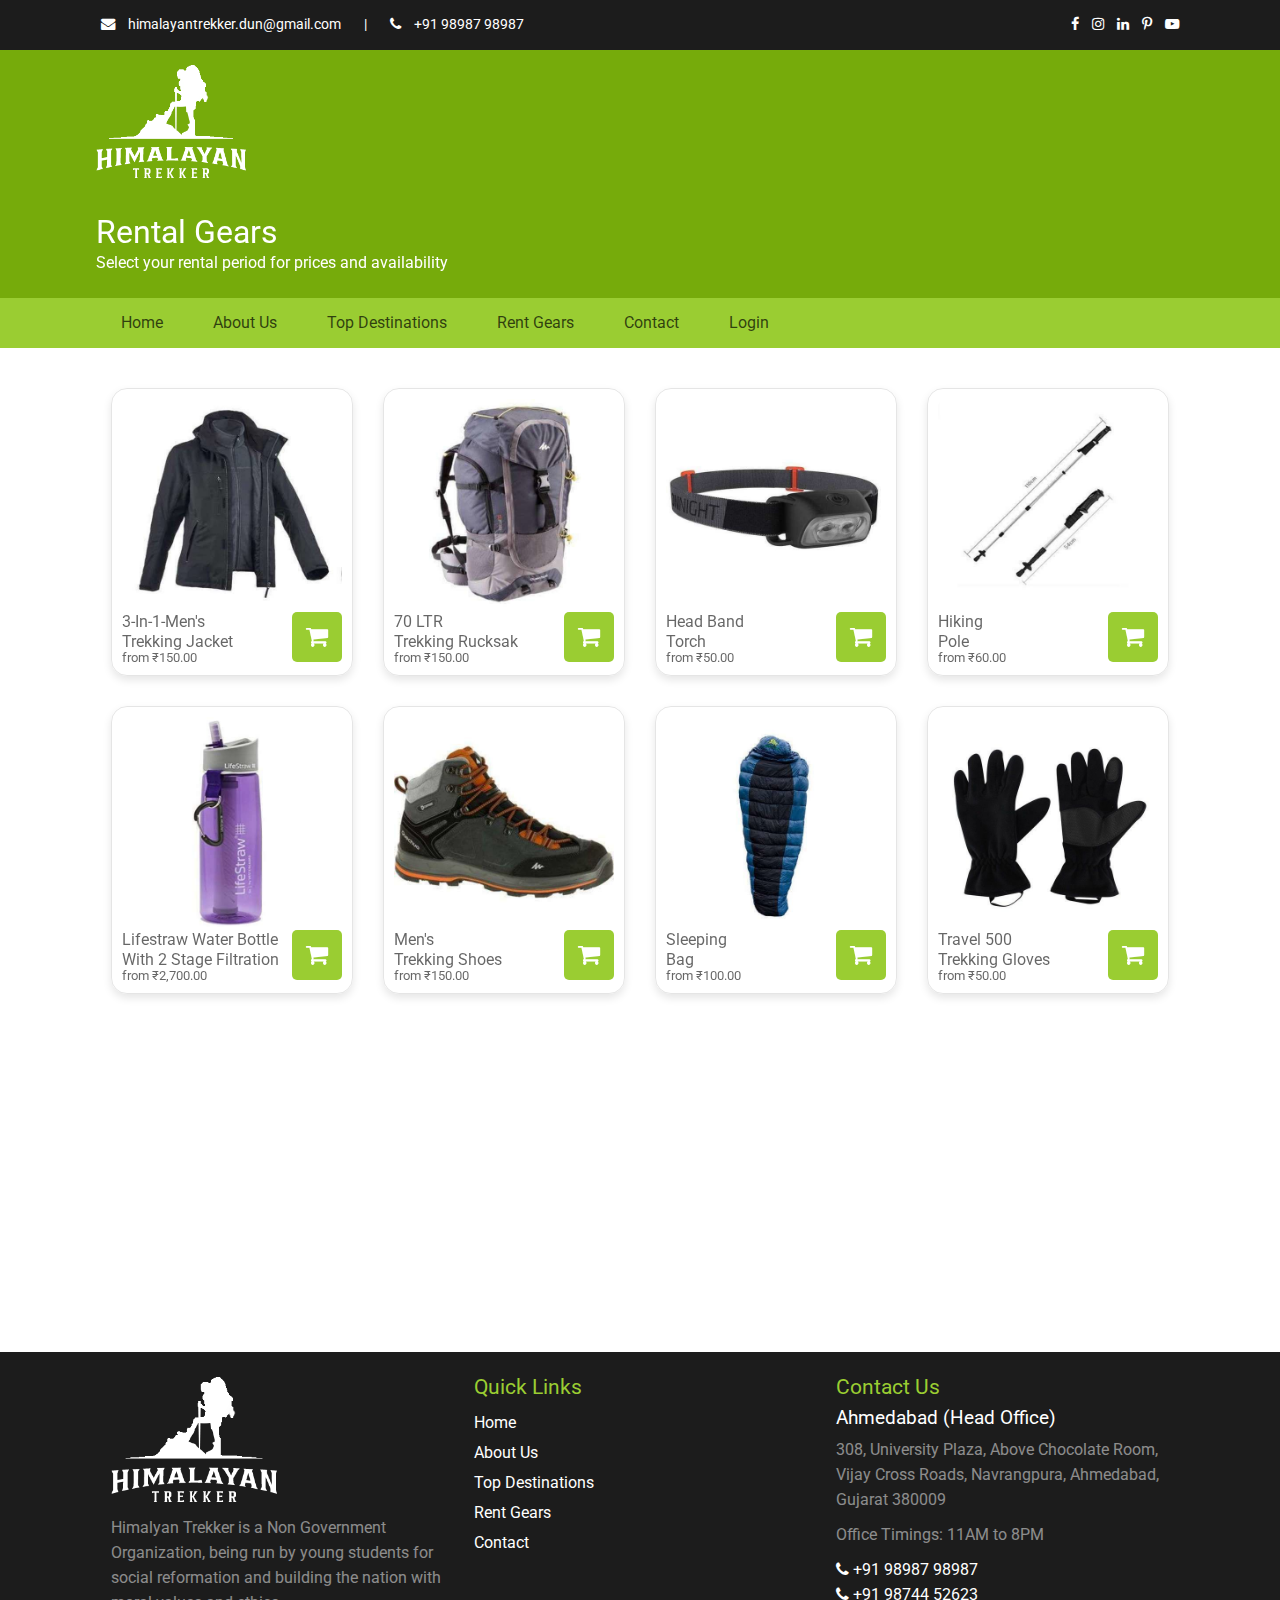
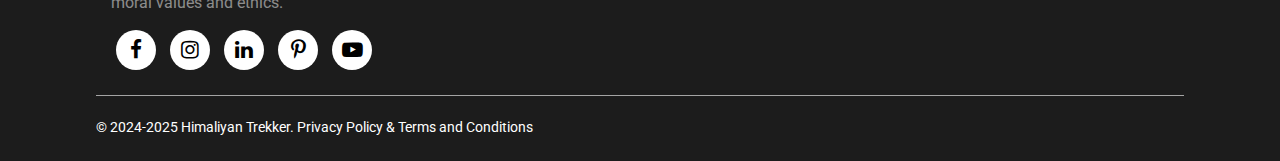
<file: rentgear.html>
<!DOCTYPE html>
<html>
	<head>
		<meta charset="utf-8">
		<meta name="viewport" content="width=device-width, initial-scale=1">
		<title>Himalayan Trekker</title>
		<link rel="stylesheet" type="text/css" href="css/reset.css">
		<link rel="stylesheet" href="https://cdnjs.cloudflare.com/ajax/libs/font-awesome/4.7.0/css/font-awesome.min.css">
		<link rel="stylesheet" type="text/css" href="css/style.css">
		<link rel="stylesheet" type="text/css" href="css/responsivestyle.css">
		<script type="text/javascript" src="js/animation.js"></script>
		<script defer type="text/javascript" src="js/elementsonscroll.js"></script>

	</head>
	<body>

	<!-- Top Part Header -->
		<div class="top-part">
			<div class="fix-width">
				<div class="left-part">
					<a href=""><i class="fa fa-envelope"></i></a> <a href="">himalayantrekker.dun@gmail.com</a> <span>|</span>
					<a href=""><i class="fa fa-phone"></i></a> <a href="">+91 98987 98987</a>
				</div>

				<div class="right-part icons">
					<a href=""><i class="fa fa-facebook"></i></a>
					<a href="https://www.instagram.com/yash_goyani_2912/?hl=en" target="_blank"><i class="fa fa-instagram"></i></a>
					<a href="https://www.linkedin.com/in/yash-goyani-882106291/" target="_blank"><i class="fa fa-linkedin"></i></a>
					<a href="https://za.pinterest.com/zakvn/hiking/" target="_blank"><i class="fa fa-pinterest-p"></i></a>
					<a href="https://www.youtube.com/watch?v=H9-OOl_9r6I" target="_blank"><i class="fa fa-youtube-play"></i></a>
				</div>
			</div>
		</div>

		
		<div class="header-part">
			<div class="fix-width">
				<a href="index.html"><img src="images/logo.png" class="header-logo"></a>
				
				<div class="header-title hidden1">
					<h1>Rental Gears</h1>
					<p>Select your rental period for prices and availability</p>				
				</div>
			</div>
		</div>

	<!-- Navigation Bar -->
		<div class="primary-menu-area">
			<div class="fix-width">
				<nav class="primary-menu">
					<ul>
						<li><a href="index.html">Home</a></li>
						<li><a href="about.html">About Us</a></li>
						<li><a href="destination.html">Top Destinations</a></li>
						<li><a href="rentgear.html">Rent Gears</a></li>
						<li><a href="contact.html">Contact</a></li>
						<li><a href="login.html" target="_blank">Login</a></li>
					</ul>
				</nav>
			</div>
		</div>
		
	<!-- Rent Gear Menu -->
		<main>	
			<section class="gear">
				<div class="fix-width">
					<article class="gear-box hidden">
						<div class="gear-box-content">
							<img src="images/g1.jpg">
							<div class="gear-content">							
								<h3>3-In-1-Men's <br>Trekking Jacket</h3>
								<p>from ₹150.00</p>
							</div>

							<div class="gear-icon">
								<a href="" onclick="alert('This item Added Successfully')"><i class="fa fa-shopping-cart"></i></a>
							</div>
						</div>
					</article>

					<article class="gear-box hidden">
						<div class="gear-box-content">
							<img src="images/g2.jpg">
							<div class="gear-content">							
								<h3>70 LTR <br>Trekking Rucksak</h3>
								<p>from ₹150.00</p>
							</div>

							<div class="gear-icon">
								<a href="" onclick="alert('This item Added Successfully')"><i class="fa fa-shopping-cart"></i></a>
							</div>
						</div>
					</article>

					<article class="gear-box hidden">
						<div class="gear-box-content">
							<img src="images/g3.jpg">
							<div class="gear-content">							
								<h3>Head Band <br> Torch</h3>
								<p>from ₹50.00</p>
							</div>

							<div class="gear-icon">
								<a href="" onclick="alert('This item Added Successfully')"><i class="fa fa-shopping-cart"></i></a>
							</div>
						</div>
					</article>
					
					<article class="gear-box hidden">
						<div class="gear-box-content">
							<img src="images/g4.jpg">
							<div class="gear-content">							
								<h3>Hiking <br> Pole</h3>
								<p>from ₹60.00</p>
							</div>

							<div class="gear-icon">
								<a href="" onclick="alert('This item Added Successfully')"><i class="fa fa-shopping-cart"></i></a>
							</div>
						</div>
					</article>
					
					<article class="gear-box hidden">
						<div class="gear-box-content">
							<img src="images/g5.jpg">
							<div class="gear-content">							
								<h3>Lifestraw Water Bottle <br> with 2 Stage Filtration</h3>
								<p>from ₹2,700.00</p>
							</div>

							<div class="gear-icon">
								<a href="" onclick="alert('This item Added Successfully')"><i class="fa fa-shopping-cart"></i></a>
							</div>
						</div>
					</article>
					
					<article class="gear-box hidden">
						<div class="gear-box-content">
							<img src="images/g6.jpg">
							<div class="gear-content">							
								<h3>Men's <br> Trekking Shoes</h3>
								<p>from ₹150.00</p>
							</div>

							<div class="gear-icon">
								<a href="" onclick="alert('This item Added Successfully')"><i class="fa fa-shopping-cart"></i></a>
							</div>
						</div>
					</article>
					
					<article class="gear-box hidden">
						<div class="gear-box-content">
							<img src="images/g7.jpg">
							<div class="gear-content">							
								<h3>Sleeping <br> Bag</h3>
								<p>from ₹100.00</p>
							</div>

							<div class="gear-icon">
								<a href="" onclick="alert('This item Added Successfully')"><i class="fa fa-shopping-cart"></i></a>
							</div>
						</div>
					</article>
					
					<article class="gear-box hidden">
						<div class="gear-box-content">
							<img src="images/g8.jpg">
							<div class="gear-content">							
								<h3>Travel 500 <br> Trekking Gloves</h3>
								<p>from ₹50.00</p>
							</div>

							<div class="gear-icon">
								<a href="" onclick="alert('This item Added Successfully')"><i class="fa fa-shopping-cart"></i></a>
							</div>
						</div>
					</article>
					
					<article class="gear-box hidden">
						<div class="gear-box-content">
							<img src="images/g9.jpg">
							<div class="gear-content">							
								<h3>Trekking  <br>Hat</h3>
								<p>from ₹1,099.00</p>
							</div>

							<div class="gear-icon">
								<a href="" onclick="alert('This item Added Successfully')"><i class="fa fa-shopping-cart"></i></a>
							</div>
						</div>
					</article>
					
					<article class="gear-box hidden">
						<div class="gear-box-content">
							<img src="images/g10.jpg">
							<div class="gear-content">							
								<h3>Women's <br>Trekking Shoes</h3>
								<p>from ₹150.00</p>
							</div>

							<div class="gear-icon">
								<a href="" onclick="alert('This item Added Successfully')"><i class="fa fa-shopping-cart"></i></a>
							</div>
						</div>
					</article>
					
					<article class="gear-box hidden">
						<div class="gear-box-content">
							<img src="images/g11.jpg">
							<div class="gear-content">							
								<h3>Women's 3-In-1 <br>Trekking Jacket</h3>
								<p>from ₹150.00</p>
							</div>

							<div class="gear-icon">
								<a href="" onclick="alert('This item Added Successfully')"><i class="fa fa-shopping-cart"></i></a>
							</div>
						</div>
					</article>
					
					<article class="gear-box hidden">
						<div class="gear-box-content">
							<img src="images/g12.jpg">
							<div class="gear-content">							
								<h3>Trek Marlin 6 <br> Rent in Manali</h3>
								<p>from ₹1,000.00</p>
							</div>

							<div class="gear-icon">
								<a href="" onclick="alert('This item Added Successfully')"><i class="fa fa-shopping-cart"></i></a>
							</div>
						</div>
					</article>
				</div>
			</section>
		</main>	

	<!-- Footer Part -->
		<footer>
			<div class="fix-width">
				<div class="footer-top">
					<div class="footer-box">
						<div class="footer-box-content">
							<img src="images/logo.png">
							<p>
								Himalyan Trekker is a Non Government Organization, being run by young students for social reformation and building the nation with moral values and ethics.
							</p>

							<div class="social-icons">
								<a href=""><i class="fa fa-facebook"></i></a>
								<a href="https://www.instagram.com/yash_goyani_2912/?hl=en" target="_blank"><i class="fa fa-instagram"></i></a>
								<a href="https://www.linkedin.com/in/yash-goyani-882106291/" target="_blank"><i class="fa fa-linkedin"></i></a>
								<a href="https://za.pinterest.com/zakvn/hiking/" target="_blank"><i class="fa fa-pinterest-p"></i></a>
								<a href="https://www.youtube.com/watch?v=H9-OOl_9r6I" target="_blank"><i class="fa fa-youtube-play"></i></a>
							</div>

						</div>
					</div>

					<div class="footer-box">
						<div class="footer-box-content">
							<h2>Quick Links</h2>
							<nav class="footer-menu">
								<ul>
									<li><a href="index.html">Home</a></li>
									<li><a href="about.html">About Us</a></li>
									<li><a href="destination.html">Top Destinations</a></li>
									<li><a href="rentgear.html">Rent Gears</a></li>
									<li><a href="contact.html">Contact</a></li>
								</ul>
							</nav>

						</div>
					</div>

					<div class="footer-box quick-link">
						<div class="footer-box-content">
							
							<h2>Contact Us</h2>
							<h3>Ahmedabad (Head Office)</h3>
							<p>
								308, University Plaza, Above Chocolate Room,
								Vijay Cross Roads, Navrangpura,
								Ahmedabad, Gujarat 380009
							</p>

							<p>
								Office Timings: 11AM to 8PM
							</p>

							<div class="footer-contact">
								<i class="fa fa-phone"></i> +91 98987 98987 <br>
								<i class="fa fa-phone"></i> +91 98744 52623
							</div>
						</div>
					</div>
				</div>

				<div class="footer-bottom">
					&copy; 2024-2025 Himaliyan Trekker. Privacy Policy & Terms and Conditions
				</div>
			</div>
		</footer>

		<script type="text/javascript" src="js/animation.js"></script>
	</body>
</html>
</file>
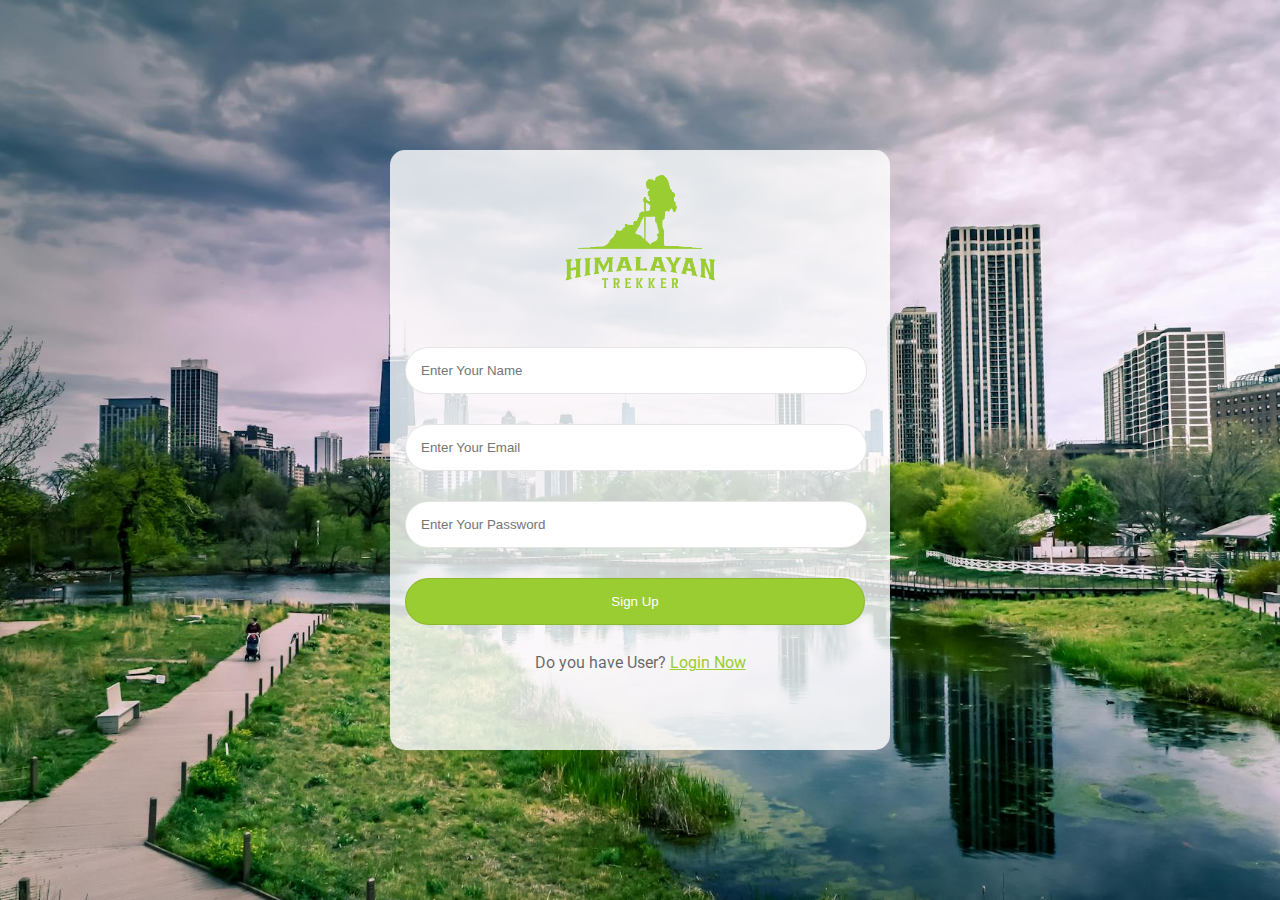
<file: signup.html>
<!DOCTYPE html>
<html>
	<head>
		<meta charset="utf-8">
		<meta name="viewport" content="width=device-width, initial-scale=1">
		<title>Himalayan Trekker</title>
		<link rel="stylesheet" type="text/css" href="css/reset.css">
		<link rel="stylesheet" href="https://cdnjs.cloudflare.com/ajax/libs/font-awesome/4.7.0/css/font-awesome.min.css">
		<link rel="stylesheet" type="text/css" href="css/style.css">
		<link rel="stylesheet" type="text/css" href="css/responsivestyle.css">
		<script type="text/javascript" src="js/validation.js"></script>
	</head>

	<body>
		<div class="login-box">
			<div class="signup-form">
				<center>
					<a href="index.html"><img src="images/logo-2.png" class="logo"></a>
				</center>

				<br>

				<form action="login.html" method="post" onsubmit="return checkdata2(this)">
					<input type="text" name="uname" placeholder="Enter Your Name">
					<div id="uname-msg" class="tips">* Name is Required. Enter Valid Name.</div>

					<input type="email" name="email" placeholder="Enter Your Email">
					<div id="email-msg" class="tips">* Email Address is Required. Enter Valid Email Address.</div>

					<input type="password" name="password" placeholder="Enter Your Password">
					<div id="password-msg" class="tips">* Password is Required. Enter Valid Password.</div>

					<input type="submit" value="Sign Up">
				</form>

				<div class="account">
					Do you have User? <a href="login.html">Login Now</a>
				</div>
			</div>
		</div>
	</body>
</html>
</file>
<file: css/style.css>
@font-face
{
	font-family: roboto;
	src:url(../fonts/Roboto-Regular.ttf);
}
*
{
	transition: all 0.2s ease 0s;
}
body
{
	font-family: roboto;
	background: rgba(0,0,0,0.2);
}
/* For Top Part */
.top-part
{
	height: 50px;
	background: #1c1c1c;
	color: white;
	font-size: 0.9em;
	line-height: 50px;
}

.left-part
{
	float: left;
}

.left-part a, .right-part a
{
	padding: 0px 5px;
	color: white;
	text-decoration: none;
}
.left-part a:hover, .right-part a:hover
{
	color: yellowgreen;
}

.left-part span
{
	padding: 0px 15px;
}

.right-part
{
	float: right;
}
.fix-width
{
	margin: 0px auto;
	width: 85%;
}

.over-auto
{
	overflow: auto;
}


/*Slider Title Animation From Home Page*/
@keyframes photofade
{
	0%
	{
		background: url(../images/slider1.jpg) 0px -250px;
		background-size: cover;
	}
	25%
	{
		background: url(../images/slider2.jpg) 0px -250px;
		background-size: cover;
	}
	50%
	{
		background: url(../images/slider3.jpg) 0px -250px;
		background-size: cover;
	}
	75%
	{
		background: url(../images/slider4.jpg) 0px -250px;
		background-size: cover;		
	}
	100%
	{
		background: url(../images/slider5.jpg) 0px -250px;
		background-size: cover;		
	}
}

.slider
{
	height: 650px;
	border: solid 0px yellowgreen;
	animation: photofade 50s ease infinite alternate 0s;
	position: relative;
}


.slider-title
{
	position: absolute;
	top: 50%;
	transform: translate(0px, -50%);
	background: rgba(0,0,0,0.6);
	width: 100%;
	text-align: center;
	padding: 25px 0px;
	border: solid 1px rgba(255, 255, 255, 0.7);
	border-width: 1px 0px;
}

.slider-title h2
{
	font-size: 1.5em;
	color: white;
}

.slider-title h3
{
	font-size: 1.2em;
	color: yellowgreen;
}


.slider-title h1
{
	font-size: 4em;
	color: white;
	margin: 10px 0px;
}


.slider-title a
{
	text-decoration: none;
	color: white;
}

/*For Navbar*/
.primary-menu-area
{
	min-height: 50px;
	background: yellowgreen;
	line-height: 50px;
}

.primary-menu li
{
	float: left;
}

.primary-menu a
{
	padding: 0px 25px;
	text-decoration: none;
	color: rgba(0,0,0,0.7);
	display: block;
}
.primary-menu a:hover
{
	background: rgba(0,0,0,0.7);
	color: yellowgreen;
}

.primary-menu ul ul
{
	position: absolute;
	background: yellowgreen;
	display: none;
	z-index: 5;
}

.primary-menu ul ul li
{
	float: none;
}

.primary-menu ul li:hover ul
{
	display: block;
}


/* For Footer Part */
footer
{
	background: #1c1c1c;
	color: white;
}

.footer-bottom
{
	padding: 25px 0px;
	border: solid 1px rgba(255,255,255,0.6);
	border-width: 1px 0px 0px 0px;
	font-size: 0.9em;
}

.footer-top
{
	padding: 25px 0px;
	overflow: auto;
}

.footer-box
{
	width: 33.33%;
	float: left;
}

.footer-box-content
{
	margin: 0px 15px;
}

.footer-box-content img
{
	width: 50%;
}

.footer-box-content p
{
	color: rgba(255,255,255,0.5);
	line-height: 25px;
	margin: 10px 0px;
}

.social-icons
{
	margin: 15px 0px 0px 0px;
}

.social-icons a 
{
	color: black;
	background: white;
	width: 40px;
	height: 40px;
	display: inline-block;
	margin: 0px 5px;
	text-align:center;
	line-height: 40px;
	border-radius: 50%;
	font-size: 1.3em;
}

.social-icons a:hover
{
	color: white;
	background: black;
	transform: rotate(360deg) scale(1.4);
}

.footer-box-content h2
{
	color: yellowgreen;
	margin: 0px 0px 10px 0px;
	font-size: 1.3em;
}

.footer-box-content h3
{
	font-size: 1.2em;
	margin: 10px 0px;
}

.footer-menu ul
{
	line-height: 30px;
}

.footer-menu a
{
	color: white;
	text-decoration: none;
}

.footer-menu a:hover
{
	color: yellowgreen;
	padding: 0px 0px 0px 15px;
}

.footer-contact
{
	line-height: 25px;
}


/*Upcoming Event Of Home Page*/
main
{
	padding: 25px 0px;
	background: white;
}

.event, .people
{
	overflow: auto;
}
.event-title, .people-title, .story-title
{
	text-align: center;
	padding: 0px 0px 25px 0px;
}

.event-title h2, .people-title h2, .story-title h2
{
	color: yellowgreen;
	font-size: 1.8em;
}

.event-title p, .people-title p, .story-title p
{
	color: rgba(0, 0, 0, 0.6);
	padding: 10px 0px;
}


.event-box, .people-box
{
	float: left;
	width: 33.33%;
}


.event-box a
{
	text-decoration: none;
}

.event-box-content
{
	margin: 15px;
	border: solid 1px rgba(0, 0, 0, 0.1);
	padding: 10px;
	border-radius: 1em;
}

.event-box-content:hover
{
	transform: translate(0px, -15px);
	box-shadow: 0px 4px 5px rgba(0, 0, 0, 0.1);
}

.event-box-content img
{
	width: 100%;
	border-radius: 0.5em;
	height: 210px;
}


.event-box-content h3
{
	color: yellowgreen;
	font-size: 1.2em;
	margin: 10px 0px;
}


.event-box-content p
{
	color: rgba(0, 0, 0, 0.6);
	margin: 0px 0px 7px 0px;
}


/*Review Of Home Page*/
.people
{
	background: rgba(0, 0, 0, 0.05);
	padding: 30px 0px;
}

.people-box-content
{
	margin: 15px;
}
.people-box-content img
{
	height: 60px;
	float: left;
	border-radius: 25%;
}

.people-content
{
	padding: 0px 0px 0px 75px;
}

.people-content h3
{
	padding: 0px 0px 10px 0px;
	color: yellowgreen;
	font-size: 1.15em;

}

.star
{
	color: yellowgreen;
	border: solid 1px rgba(0, 0, 0, 0.1);
	padding: 0px 0px 10px 0px;
	border-width: 0px 0px 1px 0px;
	margin: 0px 0px 10px 0px;
}

.people-content p
{
	line-height: 25px;
	padding : 0px 0px 7px 0px;
	color: rgba(0, 0, 0, 0.6);
}

/*Story Part Of Home Page*/
.story
{
	padding: 30px 0px;
	overflow: auto;
}

.story-image
{
	display: inline-block;
	width: 25%;
	position: relative;
    white-space: normal;
    vertical-align: top;
    margin: 15px;
}

.story-image  img
{
	width: 100%;
	border-radius: 1em;
	box-shadow: 0px 4px 5px rgba(0, 0, 0, 0.1);
	height: 200px;
}

.story-image div h5
{
	line-height: 20px;
	padding: 15px;
}
.story-image  h5
{
	padding: 5px 0px;
	font-size: 1rem;
	white-space: normal;
}

.story-image a
{
	text-decoration: none;
	color: rgba(0, 0, 0, 0.6);
}

.story-box
{
	white-space: nowrap;
    overflow-x: auto;
    overflow-y: hidden;
}


/*Header Part Of Information*/
.header-part
{
	background: #76ab0b;
	color: white;
	min-height: 200px;
}

.header-logo
{
	width: 150px;
	padding: 15px 0px;
}

.header-title
{
	padding: 20px 0px;
}

.header-title h1
{
	padding: 0px 0px 7px 0px;
	font-size: 2em;
}

.header-title p
{
	padding: 0px 0px 7px 0px;
}

/*Conatct Content*/
.contact 
{
	overflow: auto;
}

.contact-box
{
	width: 50%;
	float: left;

}

.contact-link
{
	text-align: right;
}

.contact-no
{
	padding: 15px 15px;
}
.contact-no a
{
	color: yellowgreen;
	line-height: 25px;
	text-decoration: none;
}

.contact-link a
{
	text-decoration: none;
	color: yellowgreen;
}

.contact-link a:hover
{
	text-decoration: none;
	color: #76ab0b;
}

.contact-box-content
{
	border: solid 1px rgba(0, 0, 0, 0.1);
	box-shadow: 0px 4px 8px rgba(0, 0, 0, 0.1);
	border-radius: 0.5em;
	margin: 20px;
	padding: 25px 25px;
}

.contact-box-content h3
{
	color: black;
	padding: 0px 0px 15px 0px;
}

.map
{
	margin: 25px 0px -27px 0px;
}

.address
{
	color: rgba(0, 0, 0, 0.6);
	padding: 15px 0px;
	line-height:20px ;
}

.time
{
	color: rgba(0, 0, 0, 0.6);
	padding: 15px 0px;
	line-height: 20px;
}

/*Rent Gear Box Content*/
.gear
{
	overflow: auto;
}

.gear-box
{
	float: left;
	width: 25%;
}

.gear-box-content
{
	margin: 15px;
	border: solid 1px rgba(0, 0, 0, 0.1);
	box-shadow: 0px 4px 8px rgba(0, 0, 0, 0.1);
	padding: 10px;
	border-radius: 1em;
	overflow: auto;
}

.gear-content
{
	float: left;
}

.gear-icon
{
	float: right;
	background: yellowgreen;
	border-radius: 5px;
}

.gear-box:hover
{
	transform: scale(1.1);
}

.gear-icon a
{
	color: white;
	font-size: 1.5em;
	width: 50px;
	height: 50px;
	display: block;
	text-align: center;
	line-height: 50px;
}


.gear-box-content img
{
	overflow: auto;
	width: 100%;
	border-radius: 0.5em;
	height: 210px;
}

.gear-content h3
{
	color: rgba(0, 0, 0, 0.6);
	line-height: 20px;
	font-size: 1em;
	text-transform: capitalize;
}
 	
.gear-content p
{
	color: rgba(0, 0, 0, 0.6);
	font-size: 0.8em;
}


/*Destination Content*/
.destination
{
	overflow: auto;
	width: 70%;
	float: left;
}

.destination-box
{
	width: 33.33%;
	float: left;
}

.destination-box-content
{
	height: 24rem;
	overflow: hidden;
	position: relative;
	margin: 15px;
	border-radius:1em;
}

.destination-box-content img
{
	width: 100%;
	transition: all 0.5s;
	height: 100%;
}

.caption
{
	position: absolute;
	top: 0;
	left: 0;
	text-transform: uppercase;
	letter-spacing: 1px;
	background-color: black;
	width: 100%;
	height: 100%;
	display: flex;
	flex-direction: column ;
	align-items: center;
	justify-content: center;
	color: #fff;
	opacity: 0;
	transition: all 0.5s;
	line-height: 35px;
}

.caption h1
{
	font-weight: 500;
	letter-spacing: 2px;
	font-size: 1.5em;
}

.caption a
{
	text-decoration: none;
	background-color: yellowgreen;
	padding: 7px 15px;
	color: white;
	font-size: 1em;
	margin:15px 0px 0px 0px;
}

.destination-box-content:hover .caption
{
	opacity: 1;
	background-color: rgb(0, 0, 0, 0.4);
}

.destination-box-content:hover img
{
	transform: scale(1.3);
}


/*Book Form Sidebar*/
aside
{
	width: 30%;
	float: right;
	background: #d3ff79;
}

.book
{
	padding: 20px;
}

.sidebar-post
{
	padding: 0px 0px 25px 0px;
}

.sidebar-post h2
{
	font-size: 1.5em;
	color: #3d5114;
	padding: 0px 0px 15px 0px;
}

.sidebar-menu
{

}

.sidebar-menu ul
{
	line-height: 30px;
}

.sidebar-menu a
{
	text-decoration: none;
	display: block;
	color: #3d5114;
	border:solid 1px black ;
	border-width: 0px 0px 1px 0px;
	padding: 15px 0px;
}

.sidebar-menu i
{
	padding-right: 15px;
}

.sidebar-menu a:hover
{
	padding: 15px 0px 15px 25px;
}

.book-form input, .book-form textarea
{
	display: block;
	width: 90%;
	margin: 15px 0px;
	padding: 15px;
	border: 1px solid #3d5114;

}

.book-form input[type="submit"]
{
	width: 100%;
	border: 1px solid #3d5114;
	cursor: pointer;
}

.book-form input[type="submit"]:hover
{
	color: white;
	background: #3d5114;
}

.about h1
{
	font-size: 1.9em;
	color: yellowgreen;
	padding: 15px 0px;
}

.about p
{
	color: rgba(0, 0, 0, 0.6);
	padding: 10px 0px;
	line-height: 23px;
	font-size: 1em;
	text-align: justify;
}

.about img
{
	float: right;
	width: 50%;
	border: solid 1px rgba(0, 0, 0, 0.1);
	padding: 10px;
	margin: 15px 0px 15px 25px;
}


/*Login Or Signup Form*/
.login-box
{
 	width: 100%;
 	height: 100vh;
 	background: url(../images/login.jpg);
 	background-size: cover;
 	position: relative;
}

.login-form
{
 	width: 500px;
 	height: 550px;
 	background: rgba(255,255,255,0.8);
 	border-radius: 15px;
 	position: absolute;
 	left: 50%;
 	top: 50%;
 	transform: translate(-50%, -50%);
 	padding: 15px;
}

.logo 
{
 	width: 30%;
 	padding: 25px;
}

.login-form input, .signup-form input
{
	margin: 15px;
	padding: 15px;
	border: solid 1px rgba(0,0,0,0.1);
	border-radius: 25px;
	width: 86%;

}

.login-form input[type="submit"], .signup-form input[type="submit"]
{
	width: 92%;
	text-align: center;
	border-radius: 25px;
	background: yellowgreen;
	color: white;
}

.login-form input[type="submit"]:hover, .signup-form input[type="submit"]:hover
{
	background: #3d5114;
	color: white;
	border: solid 1px white;
	cursor: pointer;
}

.slogan
{
	padding: 0px 0px 5px 0px;
	text-align: center;
	color: rgba(0, 0, 0, 0.6);
	line-height: 25px;
}
.account 
{
	padding: 15px 0px 0px 0px;
	text-align: center;
	color: rgba(0, 0, 0, 0.6);
}

.account a
{
	color: yellowgreen;
}

.account a:hover
{
	color: #76ab0b;
}


.signup-form
{
 	width: 500px;
 	height: 600px;
 	background: rgba(255,255,255,0.8);
 	border-radius: 15px;
 	position: absolute;
 	left: 50%;
 	top: 50%;
 	transform: translate(-50%, -50%);
}



/*Elements On Scroll Animation*/
.hidden
{
	opacity: 0;
	filter: blur(5px);
	transform: translateX(-100%);
	transition: all 1s;
}

.show
{
	opacity: 1;
	filter: blur(0);
	transform: translateX(0);
}

.hidden1
{
	opacity: 0;
	filter: blur(5px);
	transform: translateY(-100%);
	transition: all 1s;
}

.show1
{
	opacity: 1;
	filter: blur(0);
	transform: translateY(0);
}

/*Form Validation*/
.tips
{
	display: none;
	color: red;
	font-size: 0.8em;
	text-align: center;
}
</file>
<file: css/responsivestyle.css>
@media all and (max-width:768px)
{
	@keyframes photofade
	{
		0%
		{
			background: url(../images/slider1.jpg);
			background-size: cover;
		}
		25%
		{
			background: url(../images/slider2.jpg);
			background-size: cover;
		}
		50%
		{
			background: url(../images/slider3.jpg);
			background-size: cover;
		}
		75%
		{
			background: url(../images/slider4.jpg);
			background-size: cover;		
		}
		100%
		{
			background: url(../images/slider5.jpg);
			background-size: cover;		
		}
	}

	.slider
	{
		height: 400px;
	}

	.event-box-content img
	{
		height: 110px;
	}

	.people-box
	{
		width:50%;
	}

	.story-image  img
	{
		height: 100px;
	}

	.quick-link
	{
		display: none;
	}

	.footer-box
	{
		width: 50%;
	}
	.people-box-content p
	{
		height:300px;
	}

	.contact-box-content
	{
		height: 300px;
	}

	.destination-box
	{
		width: 50%;
	}

	.destination-box-content img
	{
		height: 500px;
	}

	aside
	{
		width: 95%
	}


	.gear-box
	{
		width: 50%;
	}

	.gear-box-content img
	{
		height: 300px;
	}

	.login-box
	{
		width: 100%;
	}
}





@media all and (max-width:540px)
{

	.slider
	{
		height: 250px;
	}

	.icons
	{
		display: none;
	}
	
	.slider-title
	{
		padding: 15px 0px;

	}

	.slider-title h2
	{
		font-size: 1.2em;
	}

	.slider-title h3
	{
		font-size: 1.5em;
	}


	.slider-title h1
	{
		font-size: 2em;
	}

	.primary-menu li
	{
		float: none;
	}

	.event-box
	{
		width: 100%;
	}

	.event-box-content img
	{
		height: 210px;
	}

	.people-box
	{
		width:100%;
	}

	.story-image
	{
		width: 50%;
	}


	.story-image  img
	{
		height: 150px;
	}

	.footer-box
	{
		width: 100%;
	}

	.footer-box-content
	{
		padding-top: 20px;
	}

	.contact-box
	{
		width: 100%;
	}

	.destination-box
	{
		width: 100%;
	}

	.destination-box-content img
	{
		height: 500px;
	}

	aside
	{
		width: 100%
	}

	.gear-box
	{
		width: 100%;
	}

	.gear-box-content img
	{
		height: 300px;
	}

	.login-box
	{
		width: 100%;
		padding: 0px 10ppx 0px 15px ;
	}
}

@media all and (max-width:568px)
{
	@keyframes photofade
	{
		0%
		{
			background: url(../images/slider1.jpg);
			background-size: cover;
		}
		25%
		{
			background: url(../images/slider2.jpg);
			background-size: cover;
		}
		50%
		{
			background: url(../images/slider3.jpg);
			background-size: cover;
		}
		75%
		{
			background: url(../images/slider4.jpg);
			background-size: cover;		
		}
		100%
		{
			background: url(../images/slider5.jpg);
			background-size: cover;		
		}
	}

	.slider
	{
		height: 400px;
	}

	.event-box
	{
		width: 50%;
	}
	.event-box-content img
	{
		height: 120px;
	}

	.primary-menu-area
	{
		min-height: 300px;
	}

	.primary-menu li
	{
		float: none;
	}

	.people-box
	{
		width:100%;
	}

	.story-image  img
	{
		height: 100px;
	}

	.quick-link
	{
		display: none;
	}

	.footer-box
	{
		width: 100%;
	}
	.people-box-content p
	{
		height:300px;
	}

	.contact-box-content
	{
		height: 300px;
	}

	.footer-box-content
	{
		padding-top: 15px;
	}

	.destination-box
	{
		width: 50%;
	}

	.destination-box-content img
	{
		height: 500px;
	}

	aside
	{
		width: 95%
	}


	.gear-box
	{
		width: 50%;
	}

	.gear-box-content img
	{
		height: 300px;
	}

	.login-box
	{
		width: 100%;
	}
}
</file>
